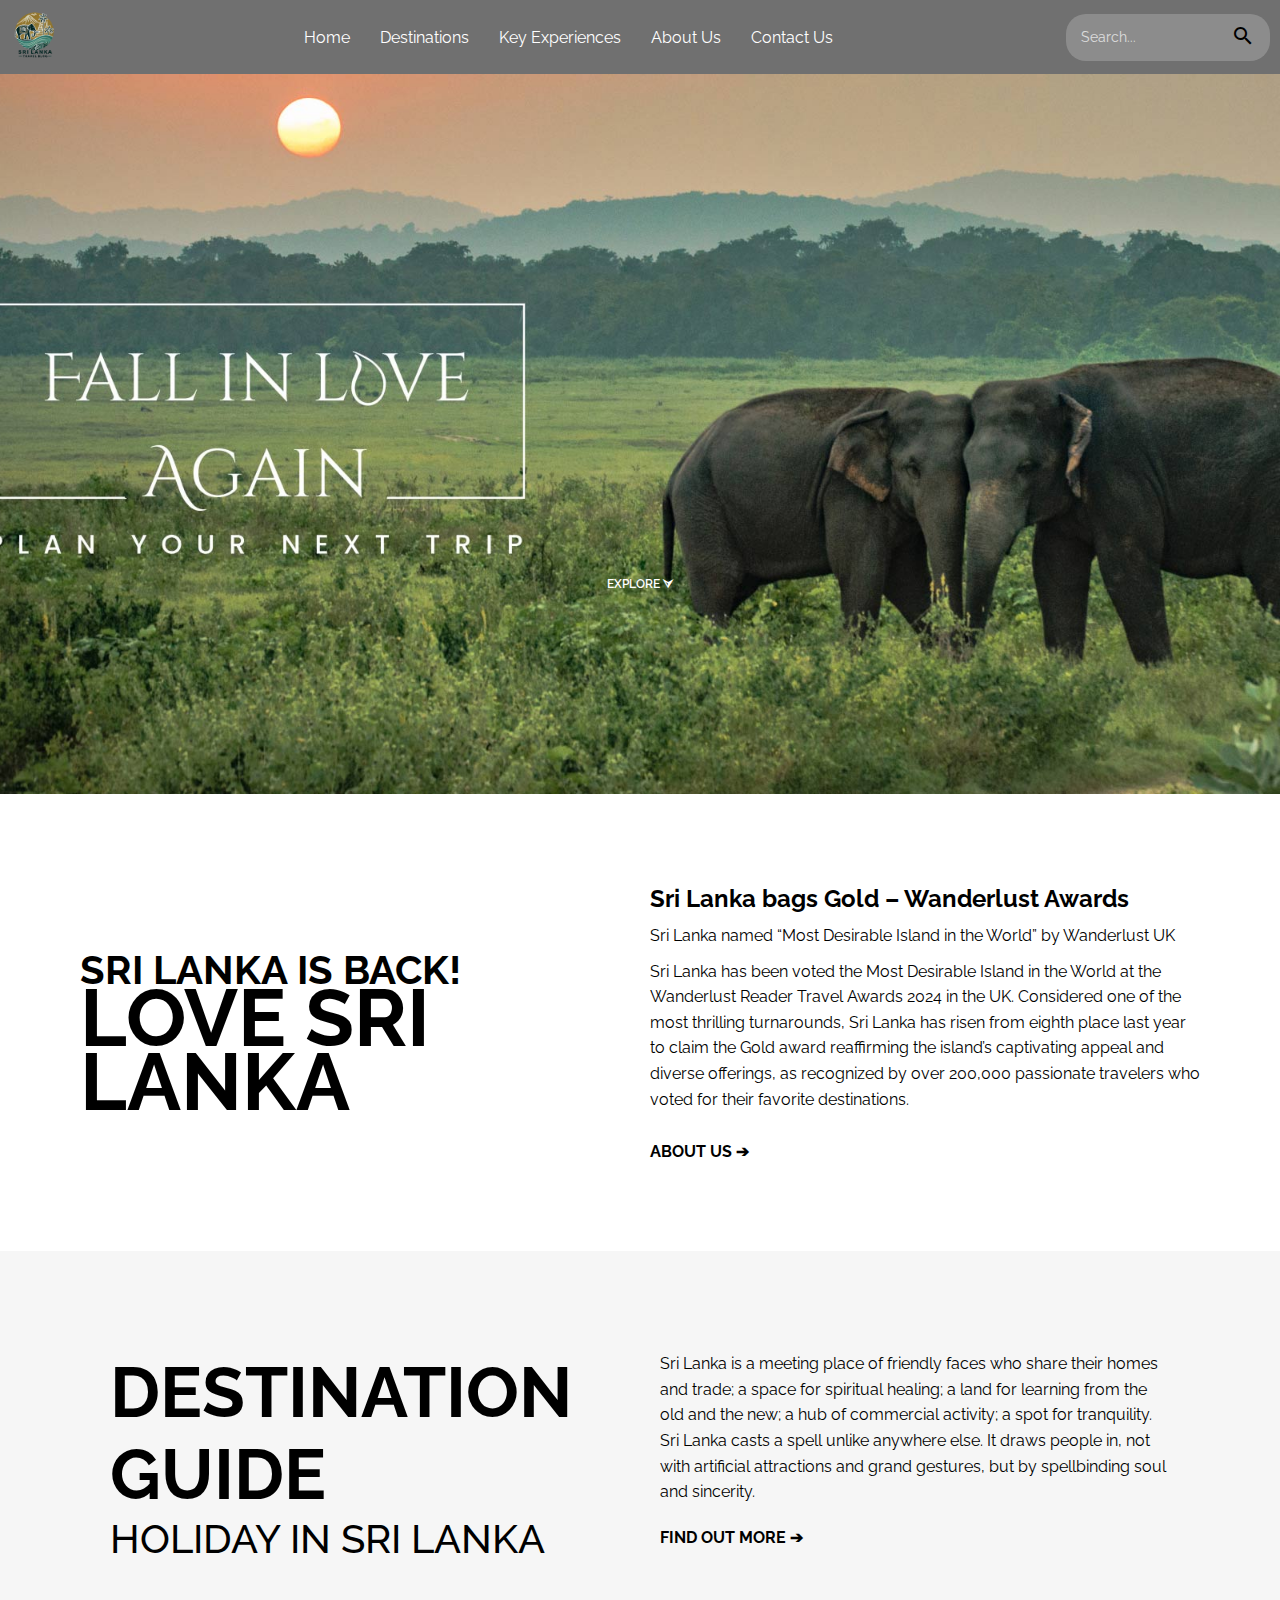
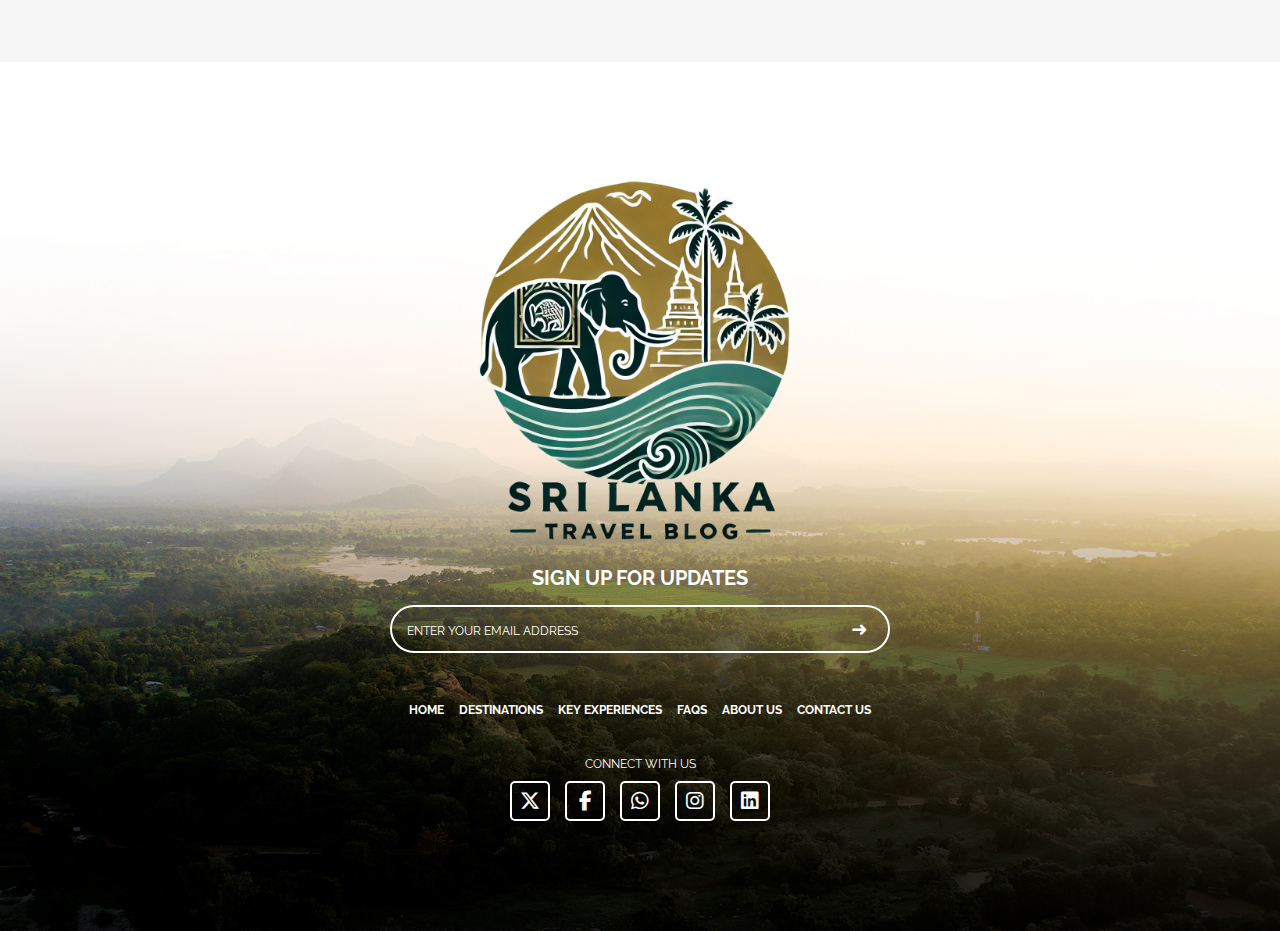
<file: index.html>
<!DOCTYPE html>
<html lang="en">
<head>
    <meta charset="UTF-8">
    <meta name="viewport" content="width=device-width, initial-scale=1.0">
    <title>Love Sri Lanka</title>
    <link rel="stylesheet" href="styles.css">
	<meta property="og:title" content="Travel Blog - Explore Destinations">
    	<meta property="og:description" content="Discover amazing travel destinations, key experiences, and travel tips.">
    	<meta property="og:image" content="https://saznfs.github.io/srilanka/logo/logo_pic.png">
    	<meta property="og:url" content="https://saznfs.github.io/srilanka/">
    	<meta property="og:type" content="website">
	<link rel="apple-touch-icon" sizes="180x180" href="logo/apple-touch-icon.png">
	<link rel="icon" type="image/png" sizes="32x32" href="logo/favicon-32x32.png">
	<link rel="icon" type="image/png" sizes="16x16" href="logo/favicon-16x16.png">
	<link rel="manifest" href="logo/site.webmanifest">
    <link rel="stylesheet" href="https://cdnjs.cloudflare.com/ajax/libs/font-awesome/6.5.1/css/all.min.css">
    <link rel="preconnect" href="https://fonts.googleapis.com">
    <link rel="preconnect" href="https://fonts.gstatic.com">
    <link href="https://fonts.googleapis.com/css2?family=Raleway:wght@400;700&display=swap" rel="stylesheet">
    <link rel="stylesheet" href="https://fonts.googleapis.com/icon?family=Material+Icons">
</head>
<body>
    
		<!-- Navigation Bar with Search -->
		<header>
			<nav class="navbar">	
			
				<a href="index.html" class="logo"><img src="logo/logo_pic.png" alt="Travel Blog Logo"></a>
				
				<!-- Hamburger icon for mobile -->
				<div class="hamburger-menu" id="hamburger-menu">
					<div class="bar"></div>
					<div class="bar"></div>
					<div class="bar"></div>
				</div>
				
				<ul class="nav-links">
					<li><a href="index.html">Home</a></li>             
					<li><a href="destinations.html">Destinations</a></li>
					<li><a href="keyexperiences.html">Key Experiences</a></li>
					<li><a href="about.html">About Us</a></li>
					<li><a href="contact.html">Contact Us</a></li>
				</ul>
				<div class="search-bar">
					<input type="text" placeholder="Search...">
					<button type="submit"><i class="material-icons">search</i></button>
				</div>
			</nav>
		</header>
	
		<section class="banner banner-home";>
			<h1></h1>
			<p>EXPLORE &#11163;</p>
		</section>
	
    <!-- Content Section -->
    <section class="content-section">
        <div class="left-content">
            <h2>SRI LANKA IS BACK!</h2>
            <h1>LOVE SRI<br>LANKA</h1>
        </div>
        
        <div class="right-content">
            <h2>Sri Lanka bags Gold – Wanderlust Awards</h2>
            <p>Sri Lanka named “Most Desirable Island in the World” by Wanderlust UK</p>
            <p>Sri Lanka has been voted the Most Desirable Island in the World at the Wanderlust 
                Reader Travel Awards 2024 in the UK. Considered one of the most thrilling turnarounds, 
                Sri Lanka has risen from eighth place last year to claim the Gold award reaffirming 
                the island’s captivating appeal and diverse offerings, as recognized by over 200,000 
                passionate travelers who voted for their favorite destinations.</p>
            <a href="about.html" class="about-link">ABOUT US ➔</a>
        </div>
    </section>

    <!-- Destination Page Short Note and Link -->
    <section class="destinationShort">
        <div class="left-destinationShort">
            <h1>Destination Guide</h1>
            <h2>Holiday in Sri Lanka</h2>
        </div>
        <div class="right-destinationShort">
            <p>Sri Lanka is a meeting place of friendly faces who share their 
                homes and trade; a space for spiritual healing; a land for 
                learning from the old and the new; a hub of commercial activity; 
                a spot for tranquility. Sri Lanka casts a spell unlike anywhere 
                else. It draws people in, not with artificial attractions and 
                grand gestures, but by spellbinding soul and sincerity.
            </p>
            <a href="destination.html" class="destination-link">FIND OUT MORE ➔</a>
        </div>
    </section>

    <!-- Footer -->
    <footer class="footer">
		<img src="logo/logo_pic.png">
        <div class="footer-signup">
            <h2>SIGN UP FOR UPDATES</h2>
            <form class="signup-form">
                <input type="email" placeholder="ENTER YOUR EMAIL ADDRESS" required>
                <button type="submit">&#10140;</button>
            </form>
        </div>
        
        <nav class="footer-nav">
            <a href="index.html">Home</a>
            <a href="destinations.html">Destinations</a>
            <a href="keyexperiences.html">Key Experiences</a>
            <a href="faq.html">FAQs</a>
            <a href="about.html">About Us</a>
            <a href="contact.html">Contact Us</a>
        </nav>
        
        <div class="footer-social">
            <p>CONNECT WITH US</p>
            <div class="social-media">
                <a href="https://x.com/saz_nfs"><i class="fa-brands fa-x-twitter"></i></a>
                <a href="https://m.me/mohamed.zazni.3"><i class="fa-brands fa-facebook-f"></i></a>
                <a href="https://wa.me/94772998266?text=Hi!%20I%20want%20to%20know%20about%20travel%20places"><i class="fa-brands fa-whatsapp"></i></a>
                <a href="https://ig.me/m/saz_nfs"><i class="fa-brands fa-instagram"></i></a>
                <a href="https://www.linkedin.com/in/mohammed-sazni-9a0261325"><i class="fa-brands fa-linkedin"></i></a>
            </div>
        </div>
    </footer>
<script src="script.js"></script>
</body>
</html>
</file>
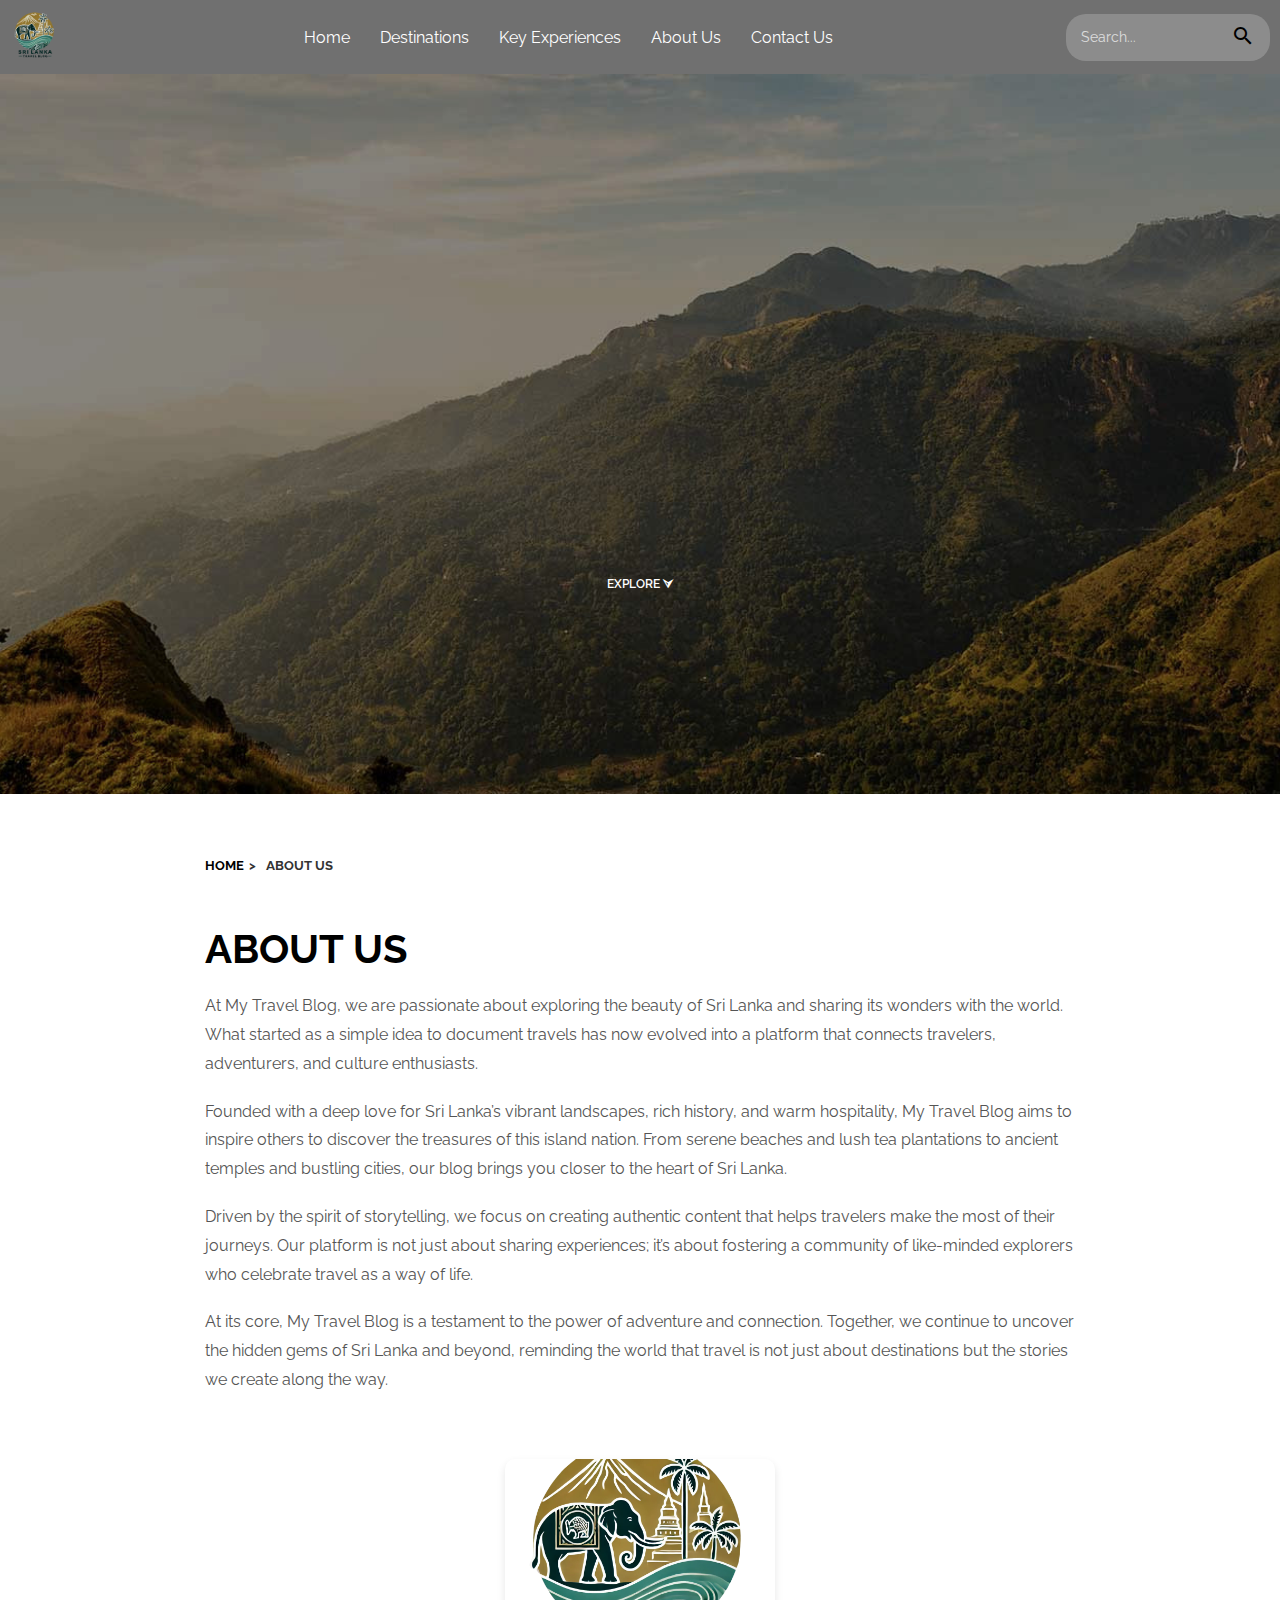
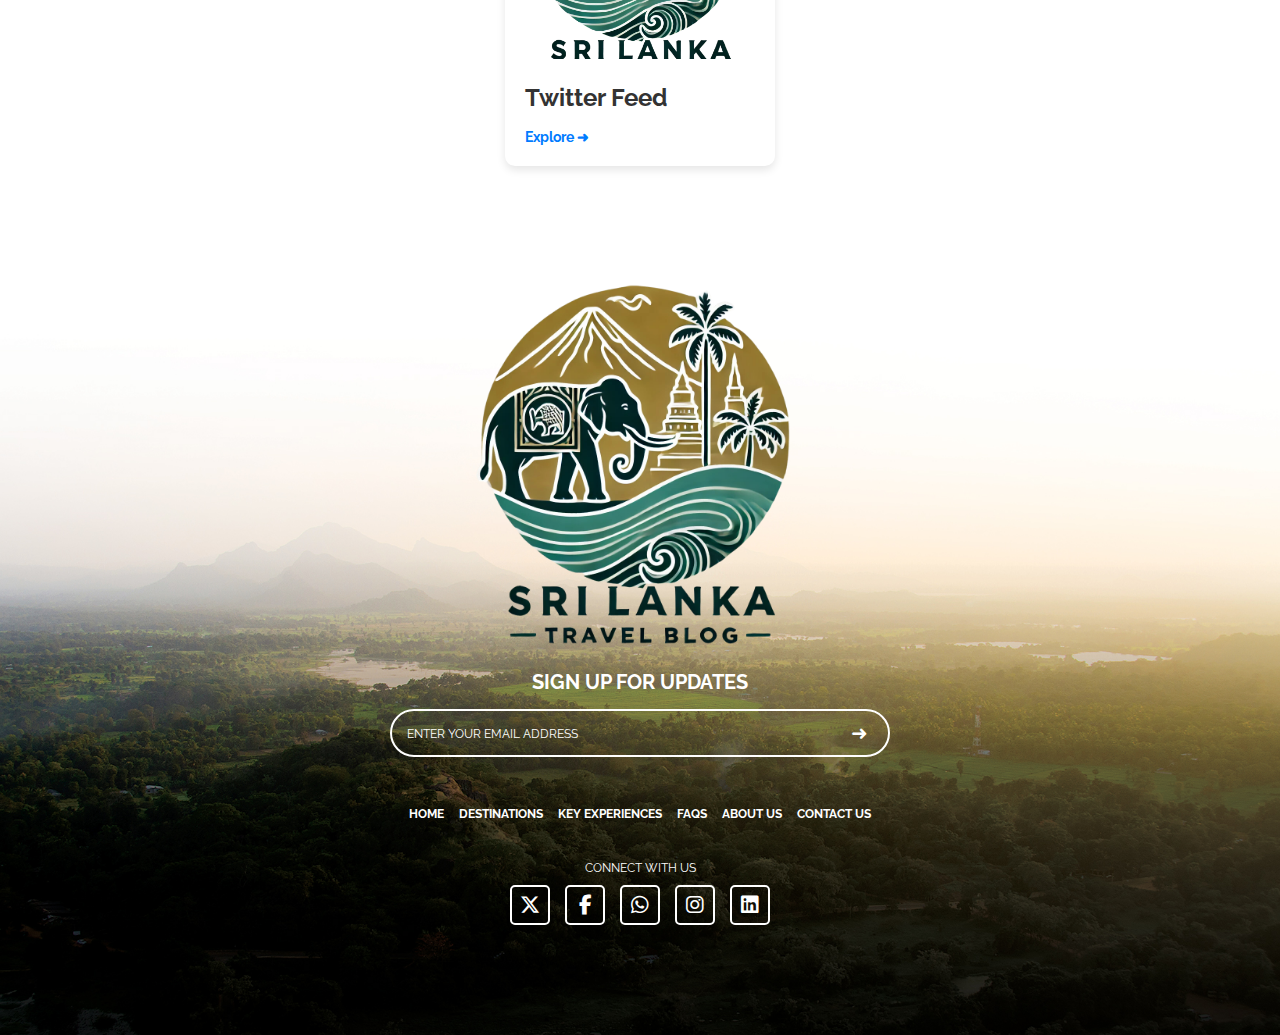
<file: about.html>
<!DOCTYPE html>
<html lang="en">
<head>
    <meta charset="UTF-8">
    <meta name="viewport" content="width=device-width, initial-scale=1.0">
    <title>Love Sri Lanka</title>
    <link rel="stylesheet" href="styles.css">
	<link rel="apple-touch-icon" sizes="180x180" href="logo/apple-touch-icon.png">
	<link rel="icon" type="image/png" sizes="32x32" href="logo/favicon-32x32.png">
	<link rel="icon" type="image/png" sizes="16x16" href="logo/favicon-16x16.png">
	<link rel="manifest" href="logo/site.webmanifest">
    <link rel="stylesheet" href="https://cdnjs.cloudflare.com/ajax/libs/font-awesome/6.5.1/css/all.min.css">
    <link rel="preconnect" href="https://fonts.googleapis.com">
    <link rel="preconnect" href="https://fonts.gstatic.com">
    <link href="https://fonts.googleapis.com/css2?family=Raleway:wght@400;700&display=swap" rel="stylesheet">
    <link rel="stylesheet" href="https://fonts.googleapis.com/icon?family=Material+Icons">
</head>
<body>
    <!-- Navigation Bar with Search -->
    <header>
        <nav class="navbar">
			<!-- Hamburger icon for mobile -->
				<div class="hamburger-menu" id="hamburger-menu">
					<div class="bar"></div>
					<div class="bar"></div>
					<div class="bar"></div>
				</div>
            <a href="index.html" class="logo"><img src="logo/logo_pic.png" alt="Travel Blog Logo"></a>
            <ul class="nav-links">
                <li><a href="index.html">Home</a></li>             
                <li><a href="destinations.html">Destinations</a></li>
                <li><a href="keyexperiences.html">Key Experiences</a></li>
                <li><a href="about.html">About Us</a></li>
                <li><a href="contact.html">Contact Us</a></li>
            </ul>
            <div class="search-bar">
                <input type="text" placeholder="Search...">
                <button type="submit"><i class="material-icons">search</i></button>
            </div>
        </nav>
    </header>

    <section class="banner banner-about">
		<h1></h1>
        <p>EXPLORE &#11163;</p>
    </section>

    <section class="after-banner">
		<ul class="after-banner-nav">
			<li class="item"><a class="after-banner-link" href="index.html" title="Home">Home</a></li> 
			<li class="item">About Us</li>
		</ul>

		<div class="after-banner-text">
			<div class="inner">
				<h1>ABOUT US</h1>
					<div class="wrapper">
						<p>At My Travel Blog, we are passionate about exploring the beauty of Sri Lanka and sharing 
						its wonders with the world. What started as a simple idea to document travels has now evolved 
						into a platform that connects travelers, adventurers, and culture enthusiasts.
						</p><br>
						<p>Founded with a deep love for Sri Lanka’s vibrant landscapes, rich history, and warm hospitality, 
						My Travel Blog aims to inspire others to discover the treasures of this island nation. From serene 
						beaches and lush tea plantations to ancient temples and bustling cities, our blog brings you closer 
						to the heart of Sri Lanka.
						</p><br>
						<p>Driven by the spirit of storytelling, we focus on creating authentic content that helps travelers 
						make the most of their journeys. Our platform is not just about sharing experiences; it’s about fostering 
						a community of like-minded explorers who celebrate travel as a way of life.
						</p><br>
						<p>At its core, My Travel Blog is a testament to the power of adventure and connection. Together, 
						we continue to uncover the hidden gems of Sri Lanka and beyond, reminding the world that travel is 
						not just about destinations but the stories we create along the way.
						</p>
					</div>
			</div>
		</div>
    </section>
	
	<!--Card Section-->
	<div class="card-container">
		<!-- Beach Holidays -->
		<div class="card">
			<img src="logo/android-chrome-512x512.png" alt="Logo">
			<div class="card-content">
				<h3>Twitter Feed</h3>
				<p></p>
				<a href="twitter.html" class="explore-link">Explore &#10140;</a>
			</div>
		</div>
		
	</div>

    <!-- Footer -->
    <footer class="footer">
		<img src="logo/logo_pic.png">
        <div class="footer-signup">
            <h2>SIGN UP FOR UPDATES</h2>
            <form class="signup-form">
                <input type="email" placeholder="ENTER YOUR EMAIL ADDRESS" required>
                <button type="submit">&#10140;</button>
            </form>
        </div>
        
        <nav class="footer-nav">
            <a href="index.html">Home</a>
            <a href="destinations.html">Destinations</a>
            <a href="keyexperiences.html">Key Experiences</a>
            <a href="faq.html">FAQs</a>
            <a href="about.html">About Us</a>
            <a href="contact.html">Contact Us</a>
        </nav>
        
        <div class="footer-social">
            <p>CONNECT WITH US</p>
            <div class="social-media">
                <a href="https://x.com/saz_nfs"><i class="fa-brands fa-x-twitter"></i></a>
                <a href="https://m.me/mohamed.zazni.3"><i class="fa-brands fa-facebook-f"></i></a>
                <a href="https://wa.me/94772998266?text=Hi!%20I%20want%20to%20know%20about%20travel%20places"><i class="fa-brands fa-whatsapp"></i></a>
                <a href="https://ig.me/m/saz_nfs"><i class="fa-brands fa-instagram"></i></a>
                <a href="https://www.linkedin.com/in/mohammed-sazni-9a0261325"><i class="fa-brands fa-linkedin"></i></a>
            </div>
        </div>
    </footer>

<script src="script.js"></script>
</body>
</html>
</file>
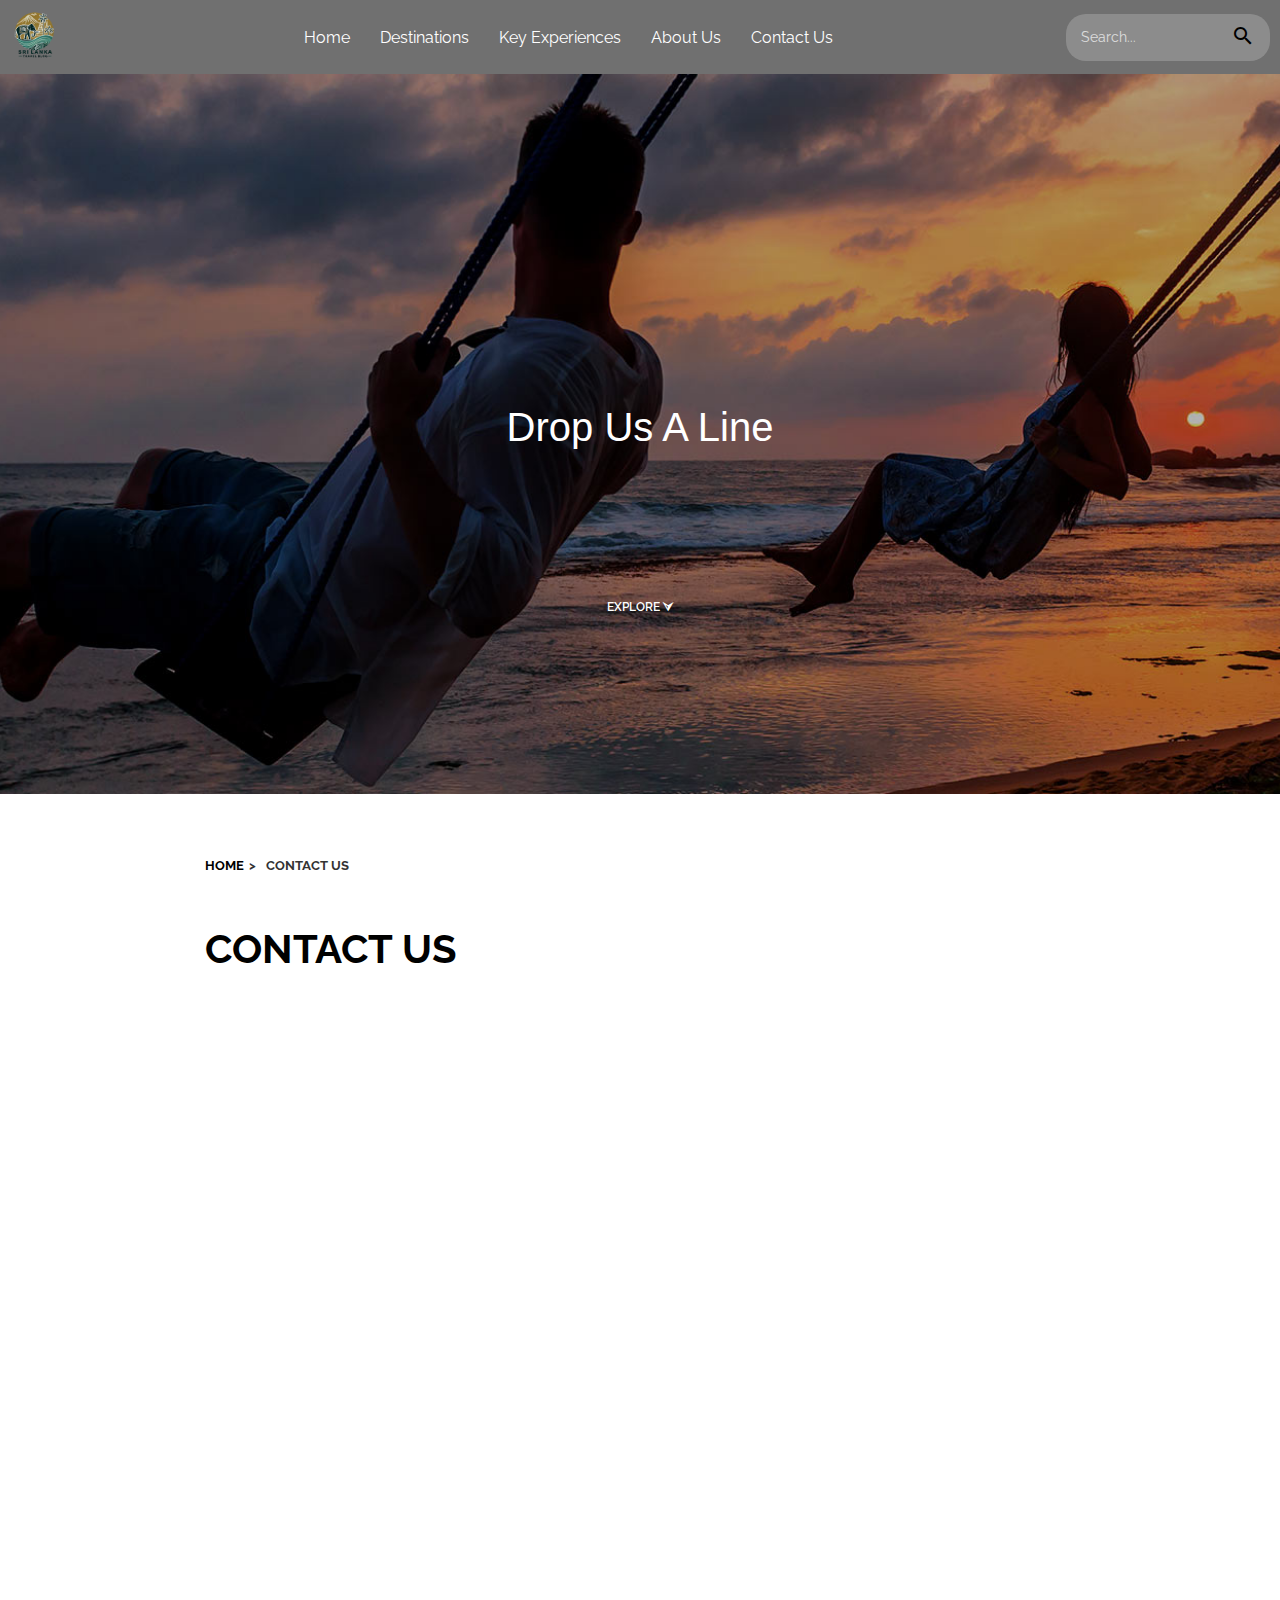
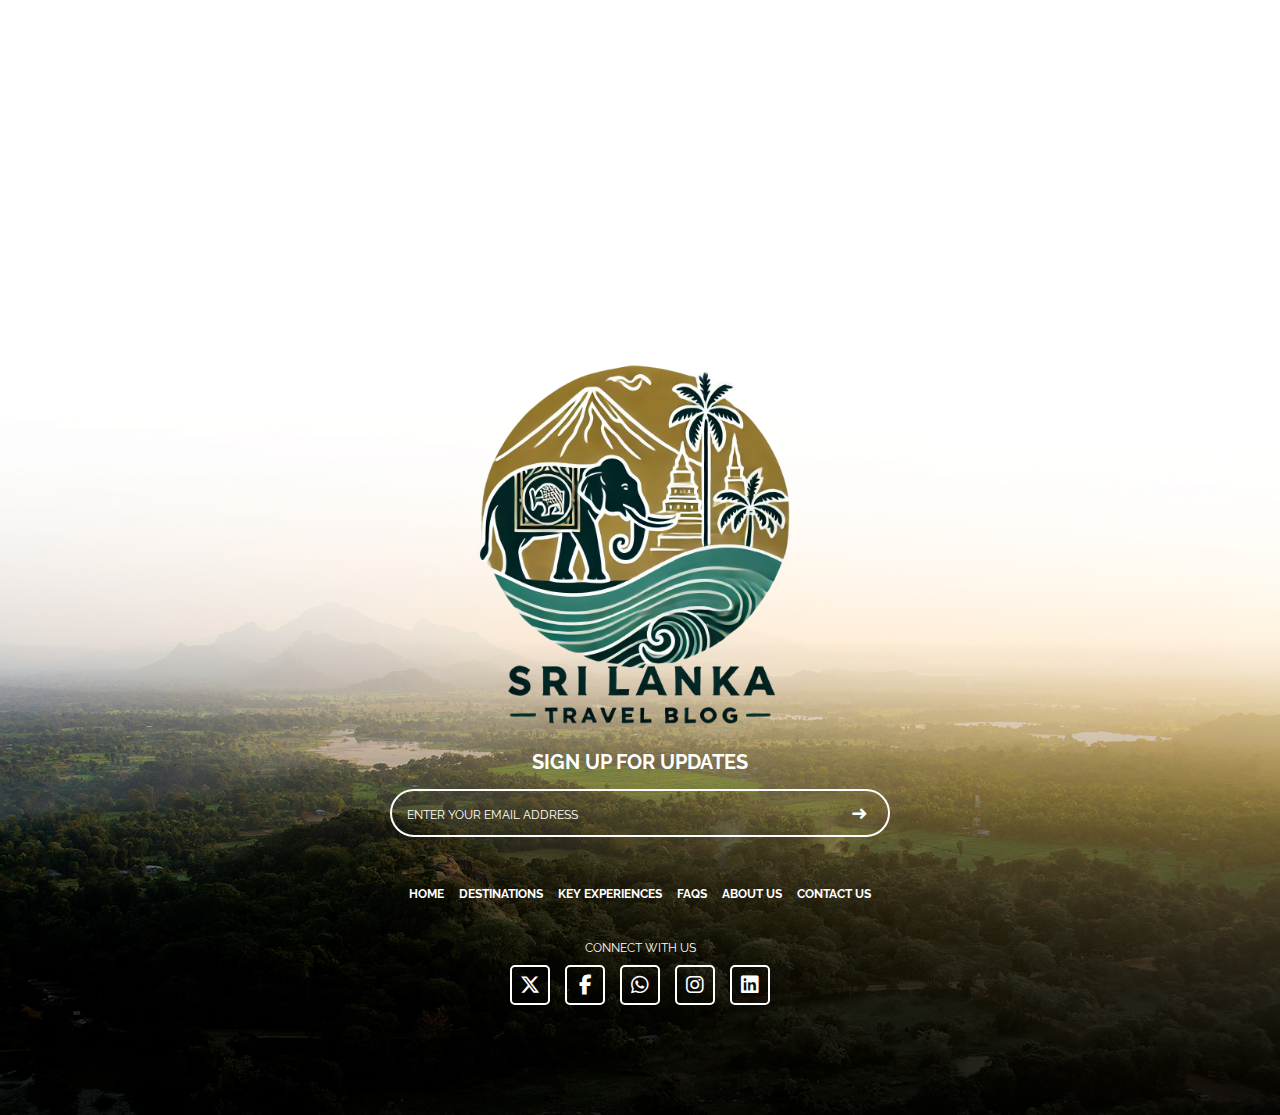
<file: contact.html>
<!DOCTYPE html>
<html lang="en">
<head>
    <meta charset="UTF-8">
    <meta name="viewport" content="width=device-width, initial-scale=1.0">
    <title>Love Sri Lanka</title>
    <link rel="stylesheet" href="styles.css">
	<link rel="apple-touch-icon" sizes="180x180" href="logo/apple-touch-icon.png">
	<link rel="icon" type="image/png" sizes="32x32" href="logo/favicon-32x32.png">
	<link rel="icon" type="image/png" sizes="16x16" href="logo/favicon-16x16.png">
	<link rel="manifest" href="logo/site.webmanifest">
    <link rel="stylesheet" href="https://cdnjs.cloudflare.com/ajax/libs/font-awesome/6.5.1/css/all.min.css">
    <link rel="preconnect" href="https://fonts.googleapis.com">
    <link rel="preconnect" href="https://fonts.gstatic.com">
    <link href="https://fonts.googleapis.com/css2?family=Raleway:wght@400;700&display=swap" rel="stylesheet">
    <link rel="stylesheet" href="https://fonts.googleapis.com/icon?family=Material+Icons">
</head>
<body>
    <!-- Navigation Bar with Search -->
    <header>
        <nav class="navbar">
			<!-- Hamburger icon for mobile -->
				<div class="hamburger-menu" id="hamburger-menu">
					<div class="bar"></div>
					<div class="bar"></div>
					<div class="bar"></div>
				</div>
            <a href="index.html" class="logo"><img src="logo/logo_pic.png" alt="Travel Blog Logo"></a>
            <ul class="nav-links">
                <li><a href="index.html">Home</a></li>             
                <li><a href="destinations.html">Destinations</a></li>
                <li><a href="keyexperiences.html">Key Experiences</a></li>
                <li><a href="about.html">About Us</a></li>
                <li><a href="contact.html">Contact Us</a></li>
            </ul>
            <div class="search-bar">
                <input type="text" placeholder="Search...">
                <button type="submit"><i class="material-icons">search</i></button>
            </div>
        </nav>
    </header>

    <section class="banner banner-contact">
		<h1>Drop Us A Line</h1>
        <p>EXPLORE &#11163;</p>
    </section>

    <section class="after-banner">
		<ul class="after-banner-nav">
			<li class="item"><a class="after-banner-link" href="index.html" title="Home">Home</a></li> 
			<li class="item">Contact Us</li>
		</ul>

		<div class="after-banner-text">
			<div class="inner">
				<h1>CONTACT US</h1>
			</div>
		</div>
		<iframe src="https://docs.google.com/forms/d/e/1FAIpQLSdley1s7tL-qxQtBXRkqbRa5hb808G7x5mWTdCl3K6F__4UyQ/viewform?embedded=true">
		Loading…
		</iframe>
    </section>
	
    <!-- Footer -->
    <footer class="footer">
		<img src="logo/logo_pic.png">
        <div class="footer-signup">
            <h2>SIGN UP FOR UPDATES</h2>
            <form class="signup-form">
                <input type="email" placeholder="ENTER YOUR EMAIL ADDRESS" required>
                <button type="submit">&#10140;</button>
            </form>
        </div>
        
        <nav class="footer-nav">
            <a href="index.html">Home</a>
            <a href="destinations.html">Destinations</a>
            <a href="keyexperiences.html">Key Experiences</a>
            <a href="faq.html">FAQs</a>
            <a href="about.html">About Us</a>
            <a href="contact.html">Contact Us</a>
        </nav>
        
        <div class="footer-social">
            <p>CONNECT WITH US</p>
            <div class="social-media">
                <a href="https://x.com/saz_nfs"><i class="fa-brands fa-x-twitter"></i></a>
                <a href="https://m.me/mohamed.zazni.3"><i class="fa-brands fa-facebook-f"></i></a>
                <a href="https://wa.me/94772998266?text=Hi!%20I%20want%20to%20know%20about%20travel%20places"><i class="fa-brands fa-whatsapp"></i></a>
                <a href="https://ig.me/m/saz_nfs"><i class="fa-brands fa-instagram"></i></a>
                <a href="https://www.linkedin.com/in/mohammed-sazni-9a0261325"><i class="fa-brands fa-linkedin"></i></a>
            </div>
        </div>
    </footer>
	
<script src="script.js"></script>
</body>
</html>
</file>
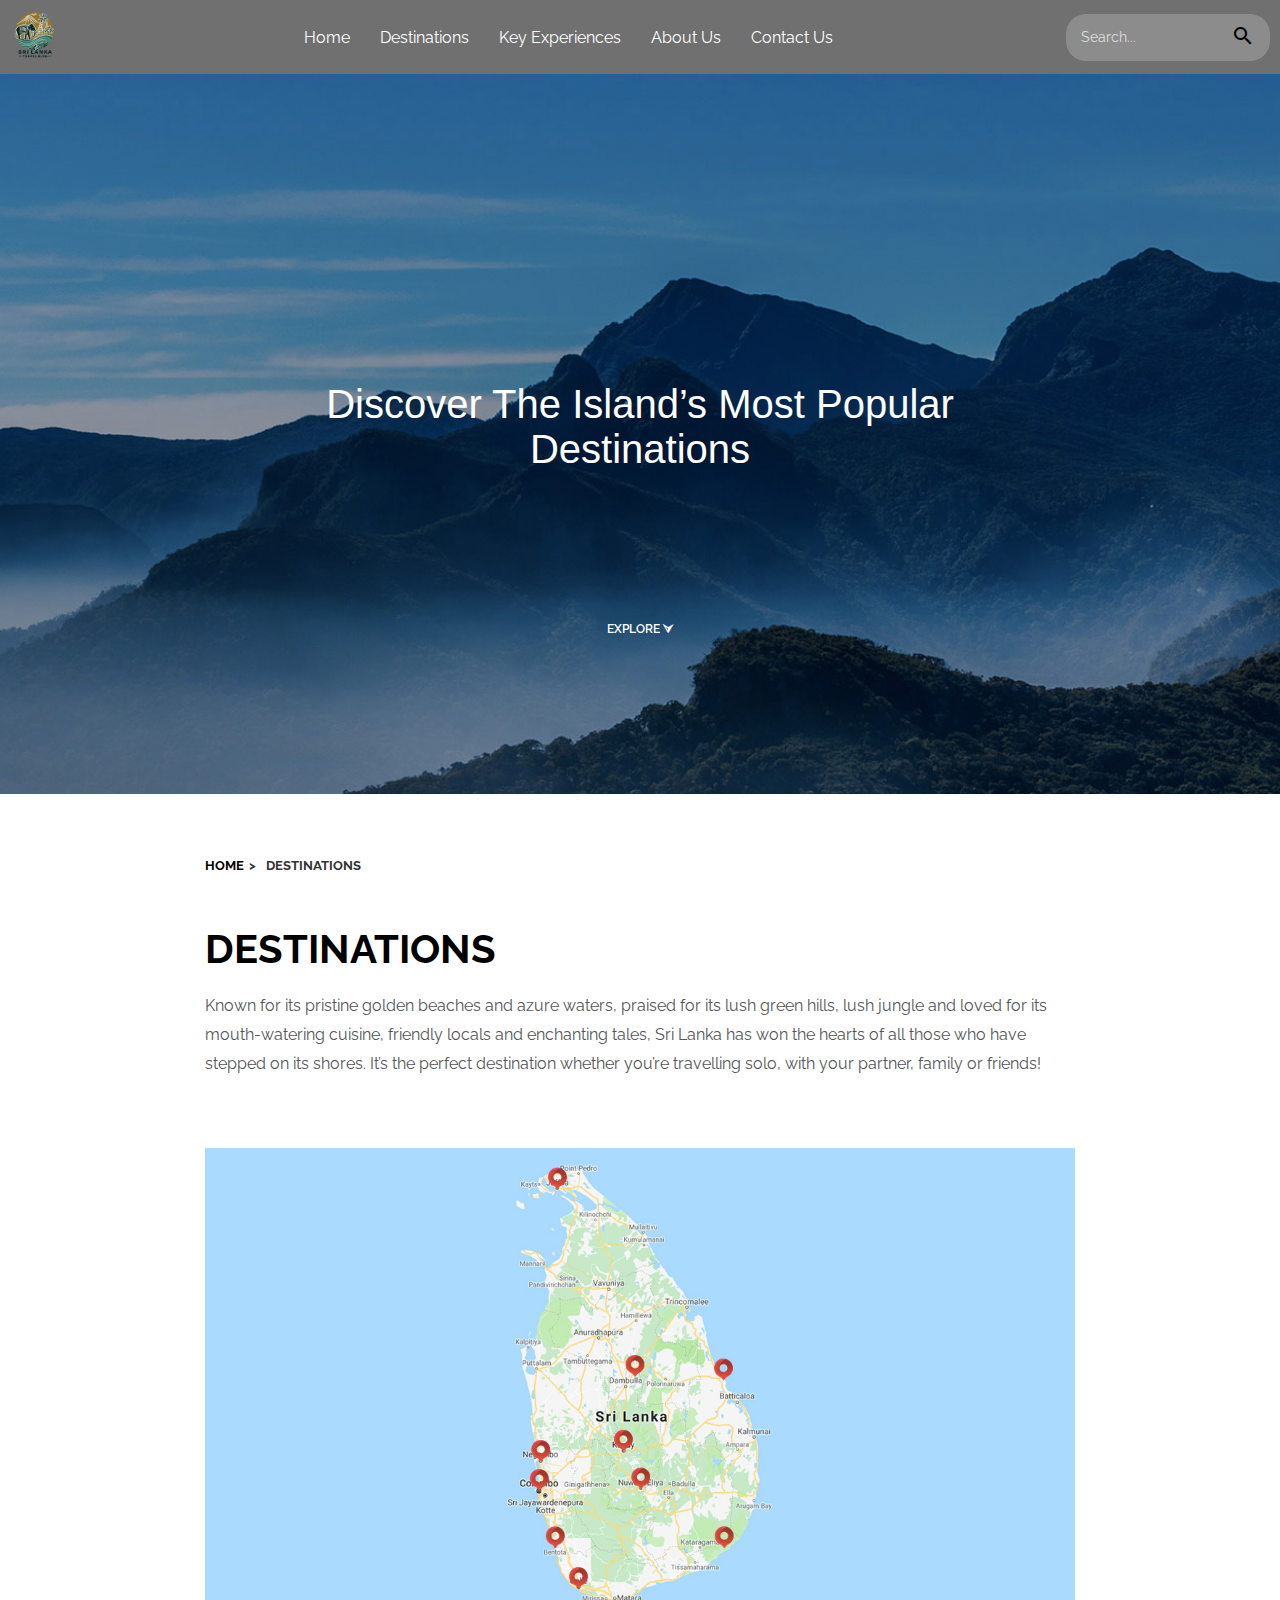
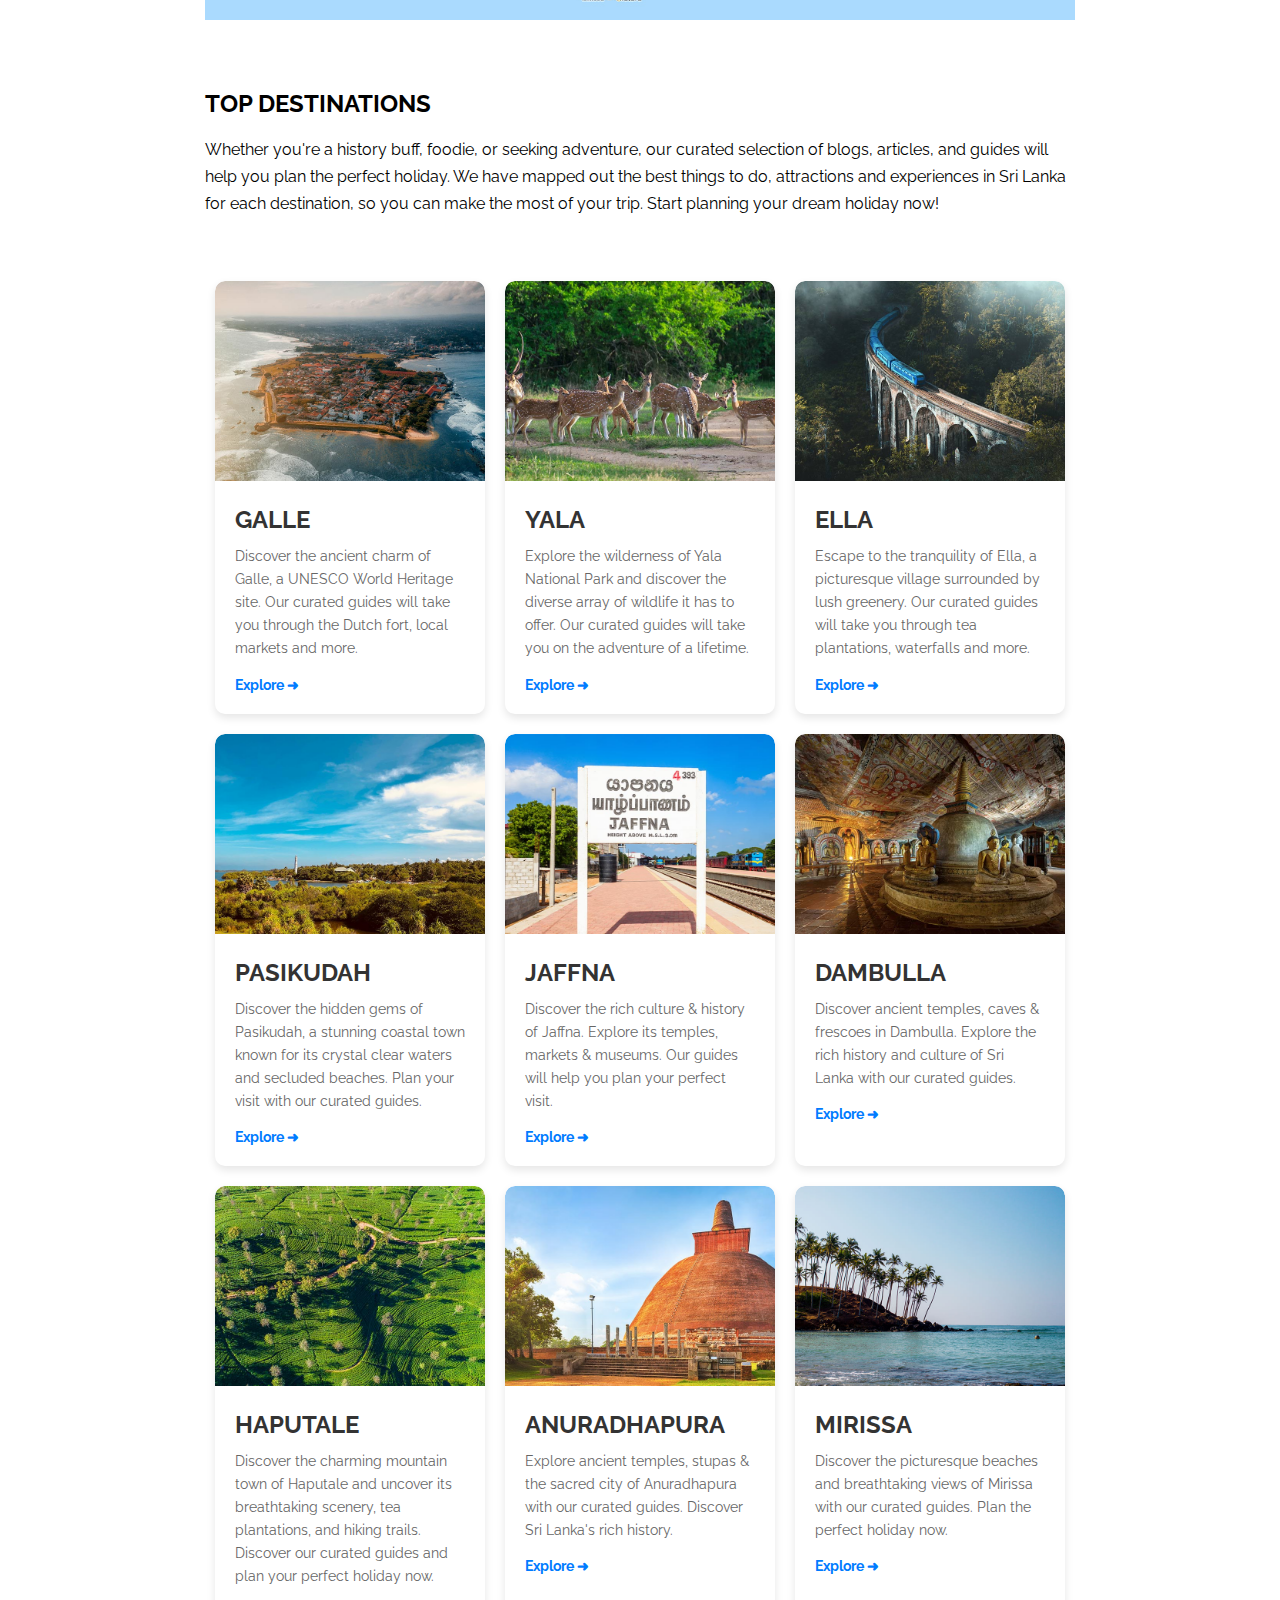
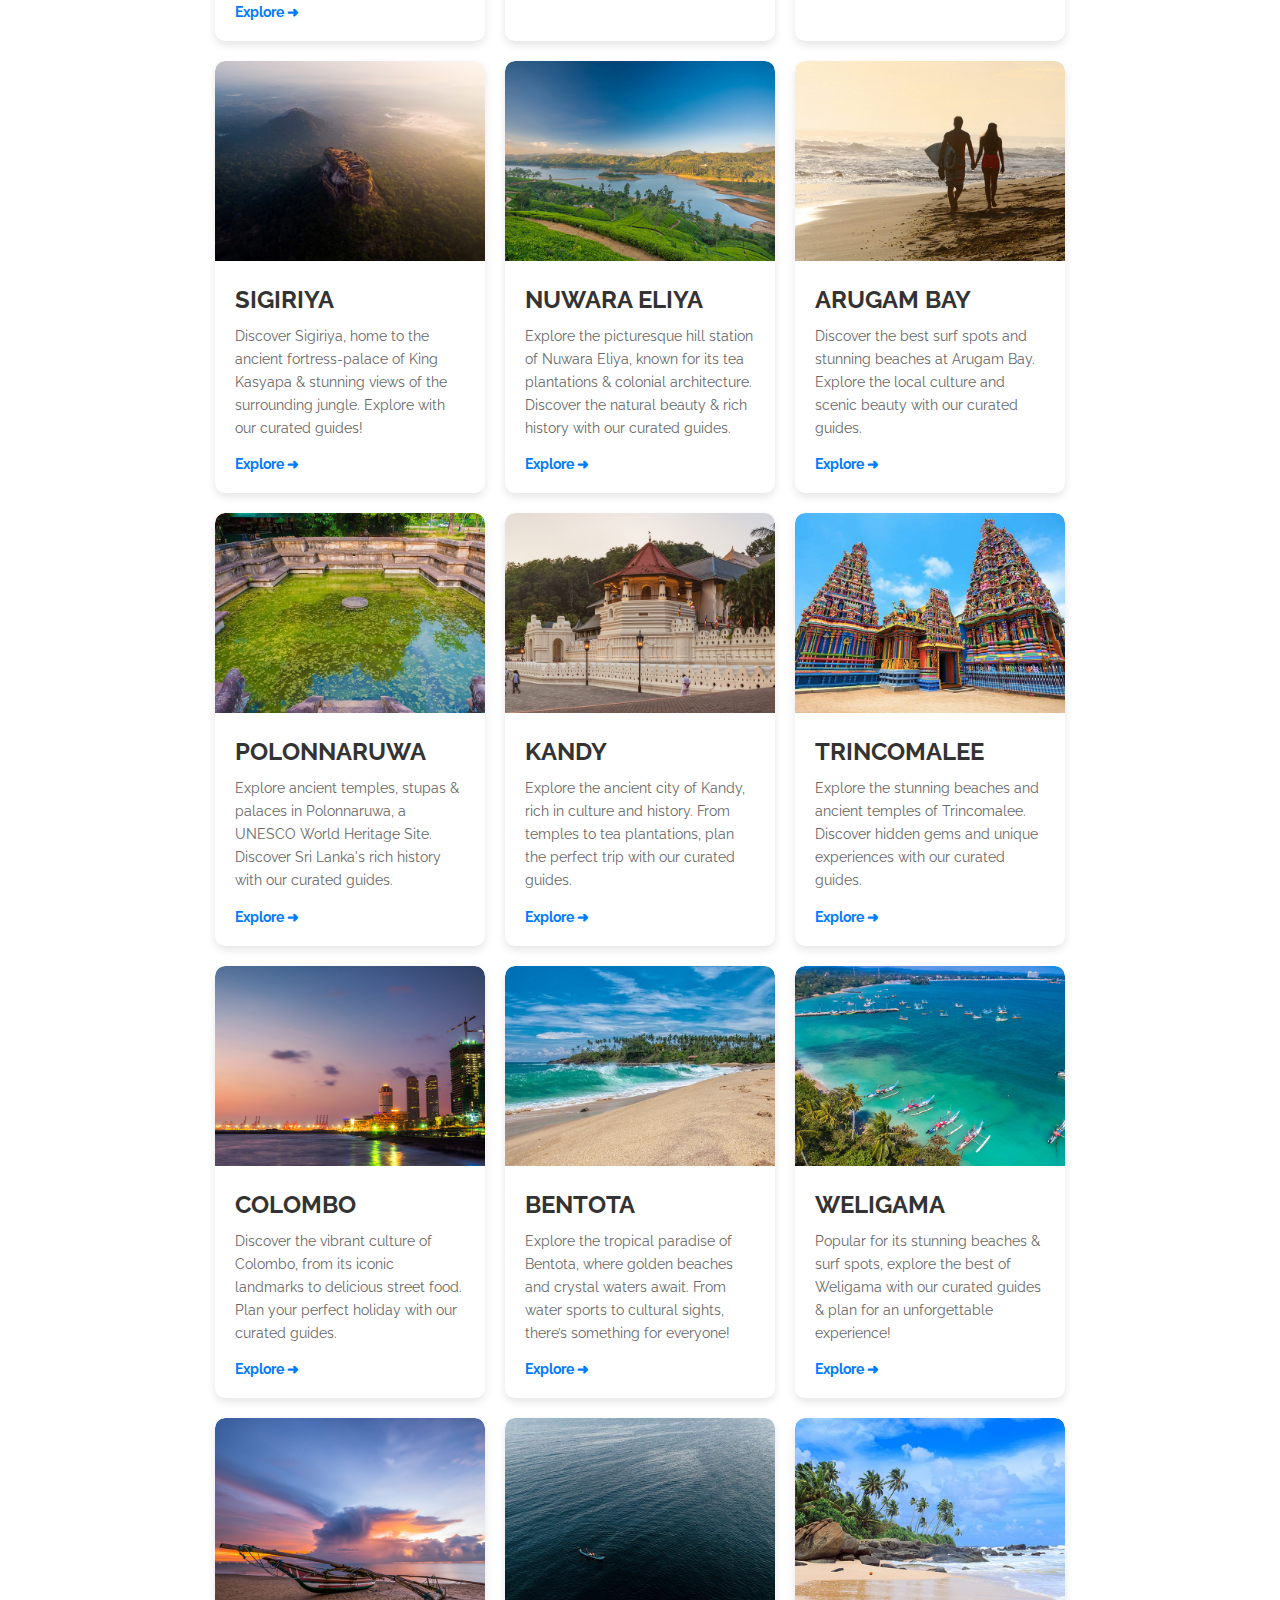
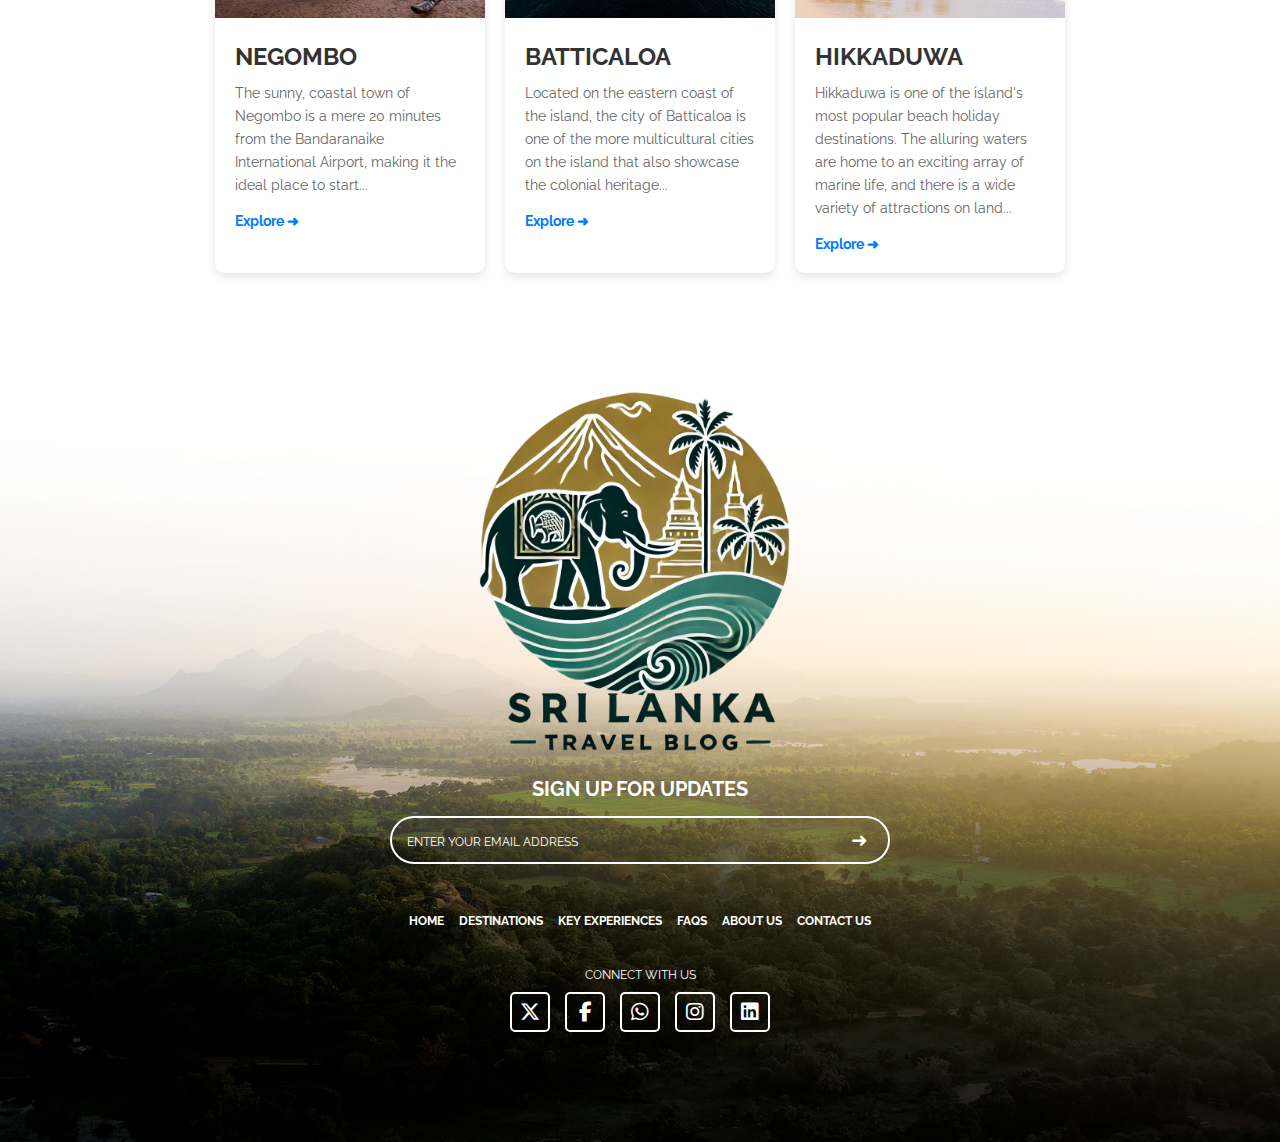
<file: destinations.html>
<!DOCTYPE html>
<html lang="en">
<head>
    <meta charset="UTF-8">
    <meta name="viewport" content="width=device-width, initial-scale=1.0">
    <title>Love Sri Lanka</title>
    <link rel="stylesheet" href="styles.css">
	<link rel="apple-touch-icon" sizes="180x180" href="logo/apple-touch-icon.png">
	<link rel="icon" type="image/png" sizes="32x32" href="logo/favicon-32x32.png">
	<link rel="icon" type="image/png" sizes="16x16" href="logo/favicon-16x16.png">
	<link rel="manifest" href="logo/site.webmanifest">
    <link rel="stylesheet" href="https://cdnjs.cloudflare.com/ajax/libs/font-awesome/6.5.1/css/all.min.css">
    <link rel="preconnect" href="https://fonts.googleapis.com">
    <link rel="preconnect" href="https://fonts.gstatic.com">
    <link href="https://fonts.googleapis.com/css2?family=Raleway:wght@400;700&display=swap" rel="stylesheet">
    <link rel="stylesheet" href="https://fonts.googleapis.com/icon?family=Material+Icons">
</head>
<body>
    <!-- Navigation Bar with Search -->
    <header>
        <nav class="navbar">
			<!-- Hamburger icon for mobile -->
				<div class="hamburger-menu" id="hamburger-menu">
					<div class="bar"></div>
					<div class="bar"></div>
					<div class="bar"></div>
				</div>
				
            <a href="index.html" class="logo"><img src="logo/logo_pic.png" alt="Travel Blog Logo"></a>
            <ul class="nav-links">
                <li><a href="index.html">Home</a></li>             
                <li><a href="destinations.html">Destinations</a></li>
                <li><a href="keyexperiences.html">Key Experiences</a></li>
                <li><a href="about.html">About Us</a></li>
                <li><a href="contact.html">Contact Us</a></li>
            </ul>
            <div class="search-bar">
                <input type="text" placeholder="Search...">
                <button type="submit"><i class="material-icons">search</i></button>
            </div>
        </nav>
    </header>

    <section class="banner banner-destinations">
		<h1>Discover The Island’s Most Popular <br>Destinations</h1>
        <p>EXPLORE &#11163;</p>
    </section>

    <section class="after-banner">
		<ul class="after-banner-nav">
			<li class="item"><a class="after-banner-link" href="index.html" title="Home">Home</a></li> 
			<li class="item">Destinations</li>
		</ul>

		<div class="after-banner-text">
			<div class="inner">
				<h1>Destinations</h1>
					<div class="wrapper">
						<p>Known for its pristine golden beaches 
						and azure waters, praised for its lush green hills, 
						lush jungle and loved for its mouth-watering cuisine, 
						friendly locals and enchanting tales, Sri Lanka has 
						won the hearts of all those who have stepped on its 
						shores. It’s the perfect destination whether you’re 
						travelling solo, with your partner, family or friends!
						</p>
					</div>
			</div>
			<img src="images/srilanka-map.jpg" alt="srilanka map">
			<div class="after-destinations-text">
				<h2>TOP DESTINATIONS</h2>
					<div class="destinations-notes">
						<p>Whether you're a history buff, foodie, or seeking adventure, 
						our curated selection of blogs, articles, and guides will help 
						you plan the perfect holiday. We have mapped out the best things 
						to do, attractions and experiences in Sri Lanka for each destination, 
						so you can make the most of your trip. Start planning your dream holiday now!
						</p>
					</div>
			</div>
		</div>
    </section>
	
	<!--Card Section-->
	<div class="card-container">
	
		<!-- Galle Card -->
		<div class="card">
			<img src="images/galle-card.jpg" alt="Galle">
			<div class="card-content">
				<h3>GALLE</h3>
				<p>Discover the ancient charm of Galle, a UNESCO World Heritage site. 
				Our curated guides will take you through the Dutch fort, local markets and more.</p>
				<a href="galle.html" class="explore-link">Explore &#10140;</a>
			</div>
		</div>

		<!-- Yala Card -->
		<div class="card">
			<img src="images/yala-card.jpg" alt="Yala">
			<div class="card-content">
				<h3>YALA</h3>
				<p>Explore the wilderness of Yala National Park and discover 
				the diverse array of wildlife it has to offer. Our curated 
				guides will take you on the adventure of a lifetime.</p>
				<a href="yala.html" class="explore-link">Explore &#10140;</a>
			</div>
		</div>

		<!-- Ella Card -->
		<div class="card">
			<img src="images/ella-card.jpg" alt="Ella">
			<div class="card-content">
				<h3>ELLA</h3>
				<p>Escape to the tranquility of Ella, a picturesque village 
				surrounded by lush greenery. Our curated guides will take 
				you through tea plantations, waterfalls and more.</p>
				<a href="ella.html" class="explore-link">Explore &#10140;</a>
			</div>
		</div>
		
		<!-- PASIKUDAH Card -->
		<div class="card">
			<img src="images/pasikuda-card.jpg" alt="PASIKUDAH">
			<div class="card-content">
				<h3>PASIKUDAH</h3>
				<p>Discover the hidden gems of Pasikudah, a stunning coastal town 
				known for its crystal clear waters and secluded beaches. Plan your 
				visit with our curated guides.</p>
				<a href="pasikudah.html" class="explore-link">Explore &#10140;</a>
			</div>
		</div>

		<!-- JAFFNA Card -->
		<div class="card">
			<img src="images/jafna-card.jpg" alt="jafna">
			<div class="card-content">
				<h3>JAFFNA</h3>
				<p>Discover the rich culture & history of Jaffna. Explore its temples, 
				markets & museums. Our guides will help you plan your perfect visit.</p>
				<a href="jafna.html" class="explore-link">Explore &#10140;</a>
			</div>
		</div>

		<!-- DAMBULLA Card -->
		<div class="card">
			<img src="images/dambulla-card.jpg" alt="Ella">
			<div class="card-content">
				<h3>DAMBULLA</h3>
				<p>Discover ancient temples, caves & frescoes in Dambulla. Explore the 
				rich history and culture of Sri Lanka with our curated guides.</p>
				<a href="dambulla.html" class="explore-link">Explore &#10140;</a>
			</div>
		</div>
		
		<!-- HAPUTALE Card -->
		<div class="card">
			<img src="images/haputale-card.jpg" alt="haputale">
			<div class="card-content">
				<h3>HAPUTALE</h3>
				<p>Discover the charming mountain town of Haputale and uncover its 
				breathtaking scenery, tea plantations, and hiking trails. Discover 
				our curated guides and plan your perfect holiday now.</p>
				<a href="haputale.html" class="explore-link">Explore &#10140;</a>
			</div>
		</div>

		<!-- ANURADHAPURA Card -->
		<div class="card">
			<img src="images/anuradhapura-card.jpg" alt="anuradhapura">
			<div class="card-content">
				<h3>ANURADHAPURA</h3>
				<p>Explore ancient temples, stupas & the sacred city of Anuradhapura 
				with our curated guides. Discover Sri Lanka's rich history.</p>
				<a href="anuradhapura.html" class="explore-link">Explore &#10140;</a>
			</div>
		</div>

		<!-- MIRISSA Card -->
		<div class="card">
			<img src="images/mirissa-card.jpg" alt="mirissa">
			<div class="card-content">
				<h3>MIRISSA</h3>
				<p>Discover the picturesque beaches and breathtaking views of Mirissa 
				with our curated guides. Plan the perfect holiday now.</p>
				<a href="mirissa.html" class="explore-link">Explore &#10140;</a>
			</div>
		</div>
		
		<!-- SIGIRIYA Card -->
		<div class="card">
			<img src="images/sigiriya-card.jpg" alt="sigiriya">
			<div class="card-content">
				<h3>SIGIRIYA</h3>
				<p>Discover Sigiriya, home to the ancient fortress-palace of King 
				Kasyapa & stunning views of the surrounding jungle. Explore with our curated guides!</p>
				<a href="sigiriya.html" class="explore-link">Explore &#10140;</a>
			</div>
		</div>

		<!-- NUWARA ELIYA Card -->
		<div class="card">
			<img src="images/nuwaraeliya-card.jpg" alt="nuwaraeliya">
			<div class="card-content">
				<h3>NUWARA ELIYA</h3>
				<p>Explore the picturesque hill station of Nuwara Eliya, known for 
				its tea plantations & colonial architecture. Discover the natural beauty & 
				rich history with our curated guides.</p>
				<a href="nuwaraeliya.html" class="explore-link">Explore &#10140;</a>
			</div>
		</div>

		<!-- ARUGAM BAY Card -->
		<div class="card">
			<img src="images/arugambay-card.jpg" alt="arugambay">
			<div class="card-content">
				<h3>ARUGAM BAY</h3>
				<p>Discover the best surf spots and stunning beaches at Arugam Bay. 
				Explore the local culture and scenic beauty with our curated guides.</p>
				<a href="arugambay.html" class="explore-link">Explore &#10140;</a>
			</div>
		</div>
		
		<!-- POLONNARUWA Card -->
		<div class="card">
			<img src="images/polonnaruwa-card.jpg" alt="polonnaruwa">
			<div class="card-content">
				<h3>POLONNARUWA</h3>
				<p>Explore ancient temples, stupas & palaces in Polonnaruwa, a UNESCO 
				World Heritage Site. Discover Sri Lanka's rich history with our curated guides.</p>
				<a href="polonnaruwa.html" class="explore-link">Explore &#10140;</a>
			</div>
		</div>

		<!-- KANDY Card -->
		<div class="card">
			<img src="images/kandy-card.jpg" alt="kandy">
			<div class="card-content">
				<h3>KANDY</h3>
				<p>Explore the ancient city of Kandy, rich in culture and history. 
				From temples to tea plantations, plan the perfect trip with our curated guides.</p>
				<a href="kandy.html" class="explore-link">Explore &#10140;</a>
			</div>
		</div>

		<!-- TRINCOMALEE Card -->
		<div class="card">
			<img src="images/trincomalee-card.jpg" alt="trincomalee">
			<div class="card-content">
				<h3>TRINCOMALEE</h3>
				<p>Explore the stunning beaches and ancient temples of Trincomalee. 
				Discover hidden gems and unique experiences with our curated guides.</p>
				<a href="trincomalee.html" class="explore-link">Explore &#10140;</a>
			</div>
		</div>
		
		<!-- COLOMBO Card -->
		<div class="card">
			<img src="images/colombo-card.jpg" alt="colombo">
			<div class="card-content">
				<h3>COLOMBO</h3>
				<p>Discover the vibrant culture of Colombo, from its iconic landmarks 
				to delicious street food. Plan your perfect holiday with our curated guides.</p>
				<a href="colombo.html" class="explore-link">Explore &#10140;</a>
			</div>
		</div>

		<!-- BENTOTA Card -->
		<div class="card">
			<img src="images/bentota-card.jpg" alt="bentota">
			<div class="card-content">
				<h3>BENTOTA</h3>
				<p>Explore the tropical paradise of Bentota, where golden beaches and 
				crystal waters await. From water sports to cultural sights, there’s something for everyone!</p>
				<a href="bentota.html" class="explore-link">Explore &#10140;</a>
			</div>
		</div>

		<!-- WELIGAMA Card -->
		<div class="card">
			<img src="images/weligama-card.jpg" alt="weligama">
			<div class="card-content">
				<h3>WELIGAMA</h3>
				<p>Popular for its stunning beaches & surf spots, explore the best 
				of Weligama with our curated guides & plan for an unforgettable experience!</p>
				<a href="weligama.html" class="explore-link">Explore &#10140;</a>
			</div>
		</div>
		
		<!-- NEGOMBO Card -->
		<div class="card">
			<img src="images/negombo-card.jpg" alt="negombo">
			<div class="card-content">
				<h3>NEGOMBO</h3>
				<p>The sunny, coastal town of Negombo is a mere 20 minutes from the 
				Bandaranaike International Airport, making it the ideal place to start...</p>
				<a href="negombo.html" class="explore-link">Explore &#10140;</a>
			</div>
		</div>

		<!-- BATTICALOA Card -->
		<div class="card">
			<img src="images/batticaloa-card.jpg" alt="batticaloa">
			<div class="card-content">
				<h3>BATTICALOA</h3>
				<p>Located on the eastern coast of the island, the city of Batticaloa 
				is one of the more multicultural cities on the island that also showcase the colonial heritage...</p>
				<a href="batticaloa.html" class="explore-link">Explore &#10140;</a>
			</div>
		</div>

		<!-- HIKKADUWA Card -->
		<div class="card">
			<img src="images/hikkaduwa-card.jpg" alt="hikkaduwa">
			<div class="card-content">
				<h3>HIKKADUWA</h3>
				<p>Hikkaduwa is one of the island's most popular beach holiday destinations. 
				The alluring waters are home to an exciting array of marine life, and there 
				is a wide variety of attractions on land...</p>
				<a href="hikkaduwa.html" class="explore-link">Explore &#10140;</a>
			</div>
		</div>
		
	</div>


    <!-- Footer -->
    <footer class="footer">
		<img src="logo/logo_pic.png">
        <div class="footer-signup">
            <h2>SIGN UP FOR UPDATES</h2>
            <form class="signup-form">
                <input type="email" placeholder="ENTER YOUR EMAIL ADDRESS" required>
                <button type="submit">&#10140;</button>
            </form>
        </div>
        
        <nav class="footer-nav">
            <a href="index.html">Home</a>
            <a href="destinations.html">Destinations</a>
            <a href="keyexperiences.html">Key Experiences</a>
            <a href="faq.html">FAQs</a>
            <a href="about.html">About Us</a>
            <a href="contact.html">Contact Us</a>
        </nav>
        
        <div class="footer-social">
            <p>CONNECT WITH US</p>
            <div class="social-media">
                <a href="https://x.com/saz_nfs"><i class="fa-brands fa-x-twitter"></i></a>
                <a href="https://m.me/mohamed.zazni.3"><i class="fa-brands fa-facebook-f"></i></a>
                <a href="https://wa.me/94772998266?text=Hi!%20I%20want%20to%20know%20about%20travel%20places"><i class="fa-brands fa-whatsapp"></i></a>
                <a href="https://ig.me/m/saz_nfs"><i class="fa-brands fa-instagram"></i></a>
                <a href="https://www.linkedin.com/in/mohammed-sazni-9a0261325"><i class="fa-brands fa-linkedin"></i></a>
            </div>
        </div>
    </footer>
	
<script src="script.js"></script>
</body>
</html>
</file>
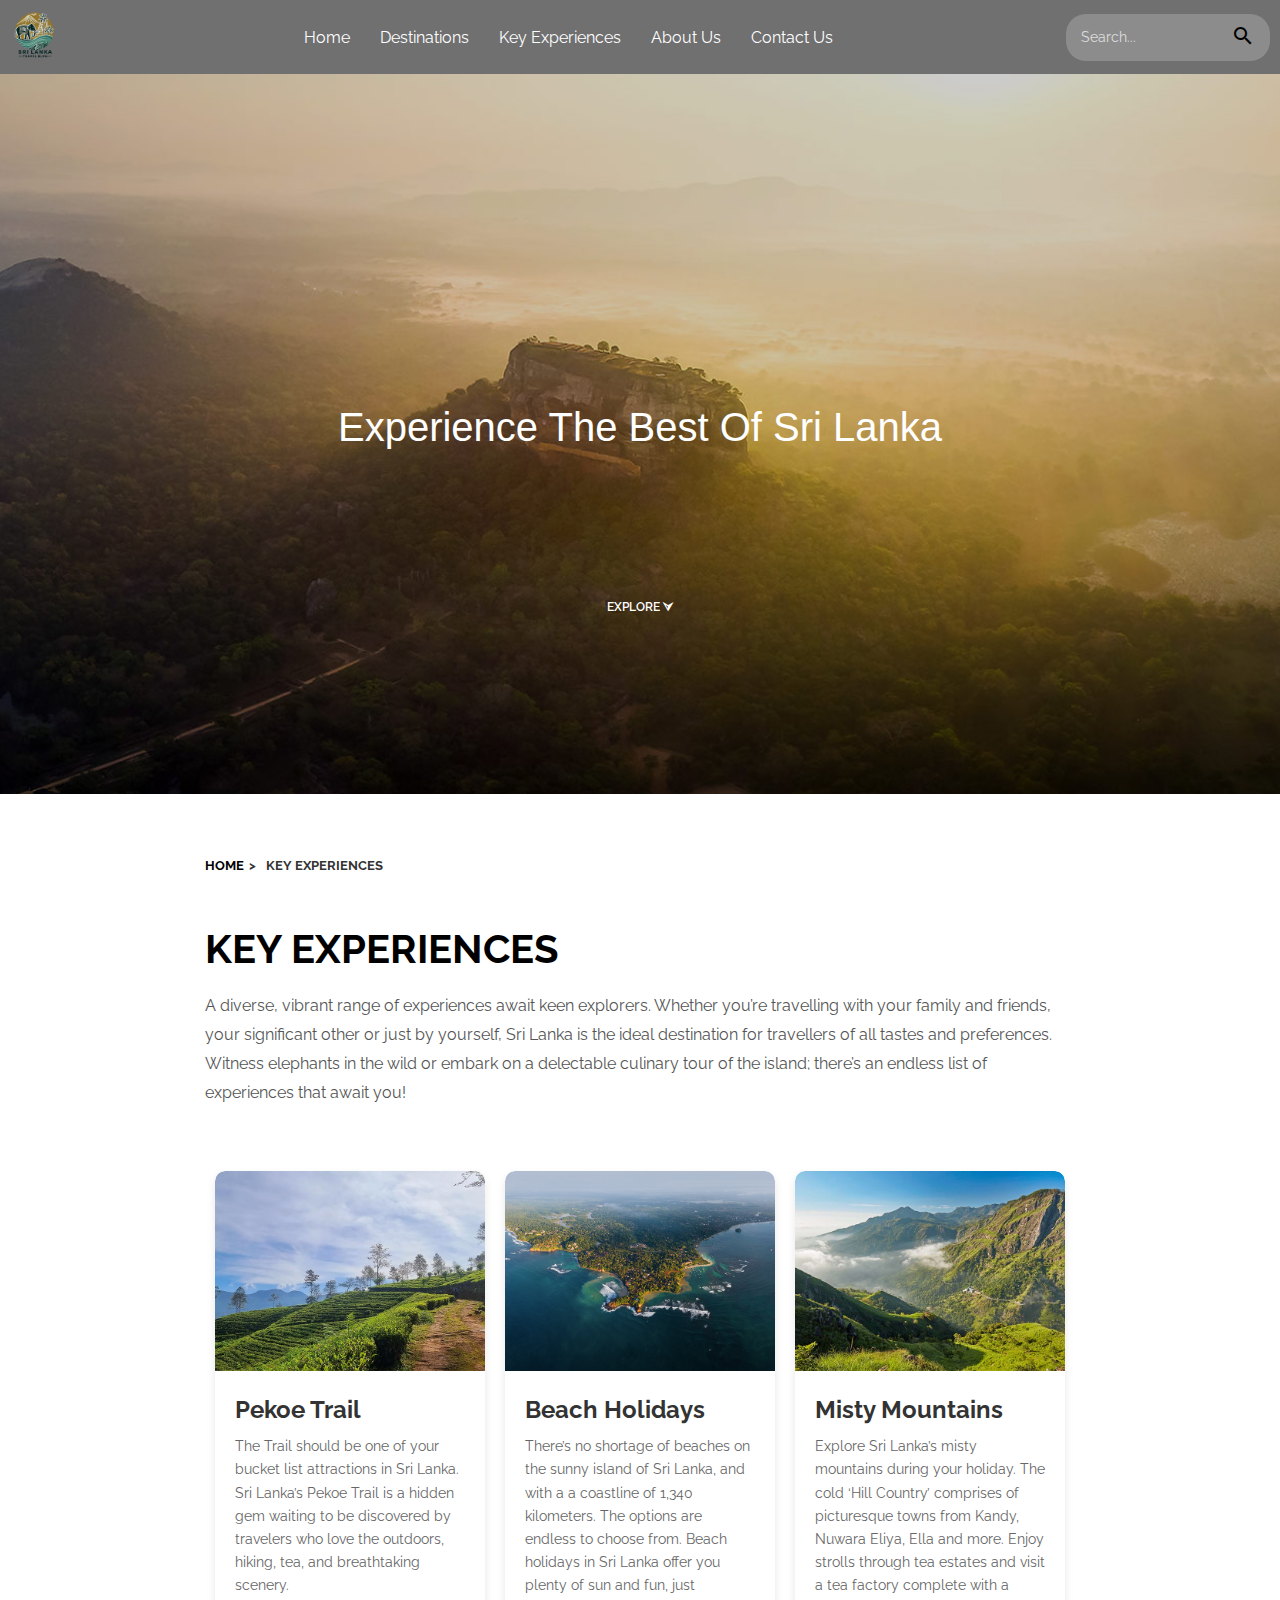
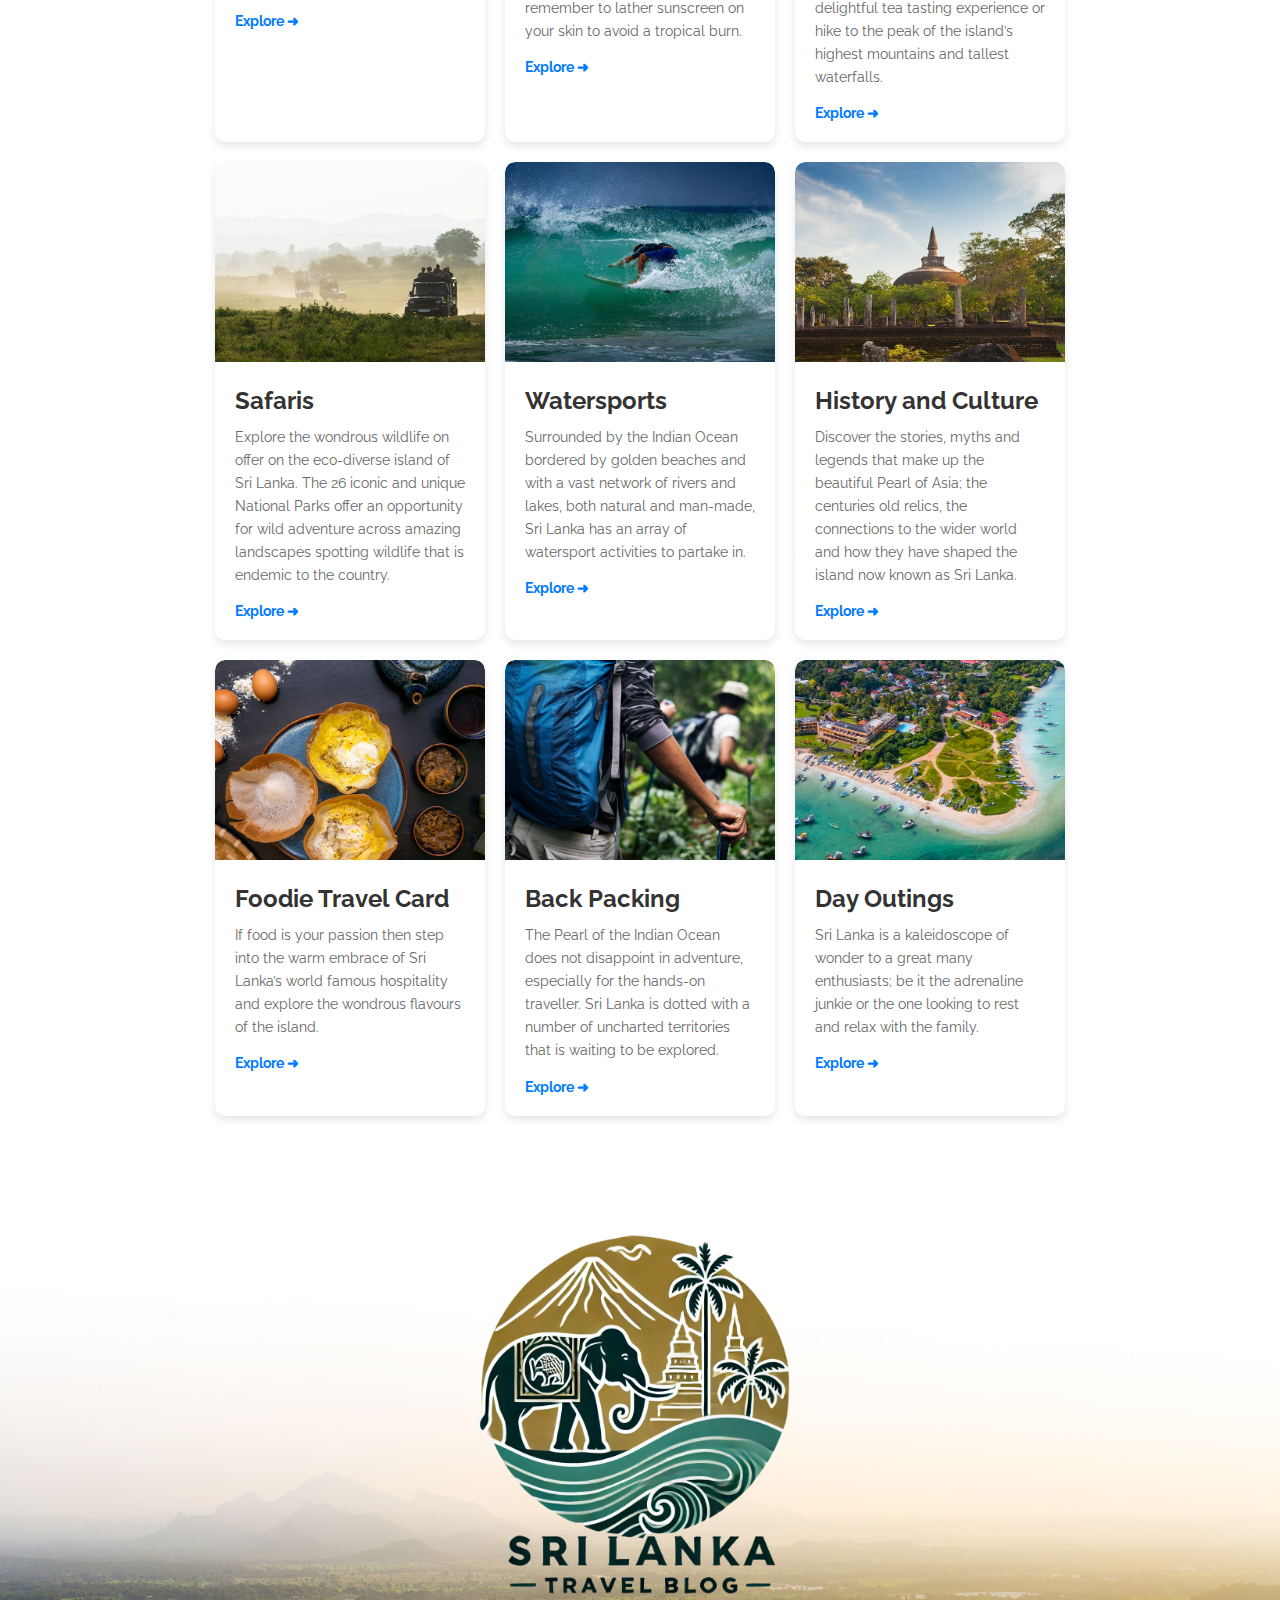
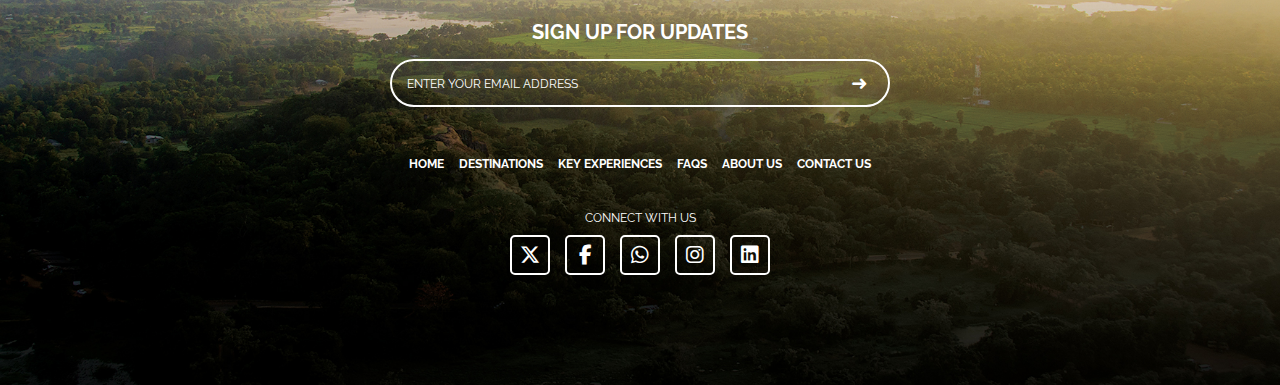
<file: keyexperiences.html>
<!DOCTYPE html>
<html lang="en">
<head>
    <meta charset="UTF-8">
    <meta name="viewport" content="width=device-width, initial-scale=1.0">
    <title>Love Sri Lanka</title>
    <link rel="stylesheet" href="styles.css">
	<link rel="apple-touch-icon" sizes="180x180" href="logo/apple-touch-icon.png">
	<link rel="icon" type="image/png" sizes="32x32" href="logo/favicon-32x32.png">
	<link rel="icon" type="image/png" sizes="16x16" href="logo/favicon-16x16.png">
	<link rel="manifest" href="logo/site.webmanifest">
    <link rel="stylesheet" href="https://cdnjs.cloudflare.com/ajax/libs/font-awesome/6.5.1/css/all.min.css">
    <link rel="preconnect" href="https://fonts.googleapis.com">
    <link rel="preconnect" href="https://fonts.gstatic.com">
    <link href="https://fonts.googleapis.com/css2?family=Raleway:wght@400;700&display=swap" rel="stylesheet">
    <link rel="stylesheet" href="https://fonts.googleapis.com/icon?family=Material+Icons">
</head>
<body>
    <!-- Navigation Bar with Search -->
    <header>
        <nav class="navbar">
			<!-- Hamburger icon for mobile -->
				<div class="hamburger-menu" id="hamburger-menu">
					<div class="bar"></div>
					<div class="bar"></div>
					<div class="bar"></div>
				</div>
            <a href="index.html" class="logo"><img src="logo/logo_pic.png" alt="Travel Blog Logo"></a>
            <ul class="nav-links">
                <li><a href="index.html">Home</a></li>             
                <li><a href="destinations.html">Destinations</a></li>
                <li><a href="keyexperiences.html">Key Experiences</a></li>
                <li><a href="about.html">About Us</a></li>
                <li><a href="contact.html">Contact Us</a></li>
            </ul>
            <div class="search-bar">
                <input type="text" placeholder="Search...">
                <button type="submit"><i class="material-icons">search</i></button>
            </div>
        </nav>
    </header>

    <section class="banner banner-keyexperiences">
		<h1>Experience The Best Of Sri Lanka</h1>
        <p>EXPLORE &#11163;</p>
    </section>

    <section class="after-banner">
		<ul class="after-banner-nav">
			<li class="item"><a class="after-banner-link" href="index.html" title="Home">Home</a></li> 
			<li class="item">key experiences</li>
		</ul>

		<div class="after-banner-text">
			<div class="inner">
				<h1>key experiences</h1>
					<div class="wrapper">
						<p>A diverse, vibrant range of experiences await keen explorers. 
						Whether you’re travelling with your family and friends, your significant 
						other or just by yourself, Sri Lanka is the ideal destination for travellers 
						of all tastes and preferences. Witness elephants in the wild or embark on a 
						delectable culinary tour of the island; there’s an endless list of experiences that await you!
						</p>
					</div>
			</div>
		</div>
    </section>
	
	<!--Card Section-->
	<div class="card-container">
	
		<!-- Pekoe Trail Card -->
		<div class="card">
			<img src="images/pekoetrail-card.jpg" alt="pekoetrail-card">
			<div class="card-content">
				<h3>Pekoe Trail</h3>
				<p>The Trail should be one of your bucket list attractions in Sri Lanka. Sri Lanka’s Pekoe 
				Trail is a hidden gem waiting to be discovered by travelers who love the outdoors, hiking, tea, 
				and breathtaking scenery.</p>
				<a href="pekoetrail.html" class="explore-link">Explore &#10140;</a>
			</div>
		</div>

		<!-- Beach Holidays -->
		<div class="card">
			<img src="images/beachholidays-card.jpg" alt="Beach Holidays">
			<div class="card-content">
				<h3>Beach Holidays</h3>
				<p>There’s no shortage of beaches on the sunny island of Sri Lanka, and with a a coastline of 1,340 kilometers.  
				The options are endless to choose from. Beach holidays in Sri Lanka offer you plenty of sun and fun, just remember 
				to lather sunscreen on your skin to avoid a tropical burn.</p>
				<a href="beachholidays.html" class="explore-link">Explore &#10140;</a>
			</div>
		</div>

		<!-- Misty Mountains Card -->
		<div class="card">
			<img src="images/mistymountains-card.jpg" alt="Misty Mountains">
			<div class="card-content">
				<h3>Misty Mountains</h3>
				<p>Explore Sri Lanka’s misty mountains during your holiday. The cold ‘Hill Country’ comprises 
				of picturesque towns from Kandy, Nuwara Eliya, Ella and more. Enjoy strolls through tea estates 
				and visit a tea factory complete with a delightful tea tasting experience or hike to the peak of 
				the island’s highest mountains and tallest waterfalls.</p>
				<a href="mistymountains.html" class="explore-link">Explore &#10140;</a>
			</div>
		</div>
		
		<!-- Safaris Card -->
		<div class="card">
			<img src="images/safaris-card.jpg" alt="Safaris">
			<div class="card-content">
				<h3>Safaris</h3>
				<p>Explore the wondrous wildlife on offer on the eco-diverse island of Sri Lanka. 
				The 26 iconic and unique National Parks offer an opportunity for wild adventure across 
				amazing landscapes spotting wildlife that is endemic to the country.</p>
				<a href="safaris.html" class="explore-link">Explore &#10140;</a>
			</div>
		</div>

		<!-- Watersports Card -->
		<div class="card">
			<img src="images/watersports-card.jpg" alt="Watersports">
			<div class="card-content">
				<h3>Watersports</h3>
				<p>Surrounded by the Indian Ocean bordered by golden beaches and with a vast network of 
				rivers and lakes, both natural and man-made, Sri Lanka has an array of watersport activities to partake in.</p>
				<a href="watersports.html" class="explore-link">Explore &#10140;</a>
			</div>
		</div>

		<!-- History and Culture Card -->
		<div class="card">
			<img src="images/historyandculture-card.jpg" alt="History and Culture">
			<div class="card-content">
				<h3>History and Culture</h3>
				<p>Discover the stories, myths and legends that make up the beautiful Pearl of Asia; 
				the centuries old relics, the connections to the wider world and how they have shaped 
				the island now known as Sri Lanka.</p>
				<a href="historyandculture.html" class="explore-link">Explore &#10140;</a>
			</div>
		</div>
		
		<!-- Foodie Travel Card -->
		<div class="card">
			<img src="images/foodietravel-card.jpg" alt="Foodie Travel Card">
			<div class="card-content">
				<h3>Foodie Travel Card</h3>
				<p>If food is your passion then step into the warm embrace of Sri Lanka’s world famous 
				hospitality and explore the wondrous flavours of the island.</p>
				<a href="foodietravel.html" class="explore-link">Explore &#10140;</a>
			</div>
		</div>

		<!-- Back Packing Card -->
		<div class="card">
			<img src="images/backpacking-card.jpg" alt="Back Packing">
			<div class="card-content">
				<h3>Back Packing</h3>
				<p>The Pearl of the Indian Ocean does not disappoint in adventure, especially for 
				the hands-on traveller. Sri Lanka is dotted with a number of uncharted territories 
				that is waiting to be explored.</p>
				<a href="backpacking.html" class="explore-link">Explore &#10140;</a>
			</div>
		</div>

		<!-- Day Outings Card -->
		<div class="card">
			<img src="images/dayoutings-card.jpg" alt="Day Outings">
			<div class="card-content">
				<h3>Day Outings</h3>
				<p>Sri Lanka is a kaleidoscope of wonder to a great many enthusiasts; be it the 
				adrenaline junkie or the one looking to rest and relax with the family.</p>
				<a href="dayoutings.html" class="explore-link">Explore &#10140;</a>
			</div>
		</div>
		
	</div>

    <!-- Footer -->
    <footer class="footer">
		<img src="logo/logo_pic.png">
        <div class="footer-signup">
            <h2>SIGN UP FOR UPDATES</h2>
            <form class="signup-form">
                <input type="email" placeholder="ENTER YOUR EMAIL ADDRESS" required>
                <button type="submit">&#10140;</button>
            </form>
        </div>
        
        <nav class="footer-nav">
            <a href="index.html">Home</a>
            <a href="destinations.html">Destinations</a>
            <a href="keyexperiences.html">Key Experiences</a>
            <a href="faq.html">FAQs</a>
            <a href="about.html">About Us</a>
            <a href="contact.html">Contact Us</a>
        </nav>
        
        <div class="footer-social">
            <p>CONNECT WITH US</p>
            <div class="social-media">
                <a href="https://x.com/saz_nfs"><i class="fa-brands fa-x-twitter"></i></a>
                <a href="https://m.me/mohamed.zazni.3"><i class="fa-brands fa-facebook-f"></i></a>
                <a href="https://wa.me/94772998266?text=Hi!%20I%20want%20to%20know%20about%20travel%20places"><i class="fa-brands fa-whatsapp"></i></a>
                <a href="https://ig.me/m/saz_nfs"><i class="fa-brands fa-instagram"></i></a>
                <a href="https://www.linkedin.com/in/mohammed-sazni-9a0261325"><i class="fa-brands fa-linkedin"></i></a>
            </div>
        </div>
    </footer>

<script src="script.js"></script>
</body>
</html>
</file>
<file: styles.css>
/* Reset and Base Styling */
* {
    box-sizing: border-box;
    margin: 0;
    padding: 0;
    font-family: 'Raleway', sans-serif; /* Ensure font matches HTML */
    color: black;
}

body {
    background-color: #fff;
}

/* Navbar */
.navbar {
    display: flex;
    justify-content: space-between;
    align-items: center;
    padding: 10px;
    background-color: rgba(51, 51, 51, 0.7); /* Slight transparency */
    width: 100%;
    top: 0;
    z-index: 10;
}

.logo img {
    width: 50px; /* Adjust logo size here */
    height: auto;
}

.nav-links {
    list-style-type: none;
    display: flex;
    gap: 20px;
}

.nav-links li {
    margin-left: 10px;
}

.nav-links a {
    color: #fff;
    text-decoration: none;
    font-size: 16px;
    transition: color 0.3s;
}

.nav-links a:hover {
    color: #ddd; /* Adds hover effect */
}

.search-bar {
    display: flex;
    align-items: center;
    background-color: rgba(255, 255, 255, 0.2); /* Transparent background */
    border-radius: 20px;
    padding: 5px 10px;
}

.search-bar input {
    border: none;
    outline: none;
    padding: 5px;
    font-size: 14px;
    background: transparent;
    color: white;
    width: 150px;
}

.search-bar button {
    background: none;
    border: none;
    cursor: pointer;
    padding: 5px;
}

.search-bar input::placeholder {
    color: #fff;
    opacity: 0.7;
}

/* Banner Section */
.banner {
    color: #fff;
    text-align: center;
    height: 80vh;
    display: flex;
    flex-direction: column;
    justify-content: center;
    align-items: center;
}
.banner-home {
	background: url('images/home.jpg') no-repeat center center/cover;
}

.banner h1 {
	font-family: 'Arimo', sans-serif;
    font-size: 40px;
    color: white;
    font-weight: 400;
	margin-top: 150px;
}

.banner p {
    font-size: 12px;
    color: white;
    font-weight: 600;
    margin-top: 150px;
    cursor: pointer;
}

/* Content Section */
.content-section {
    display: flex;
    max-width: 1200px;
    padding: 40px;
    gap: 20px;
    margin: 50px auto;
}

.left-content {
    text-align: left;
    font-weight: bold;
    line-height: 0.8;
    margin-top: 70px;
    flex: 1;
}

.left-content h1 {
    font-size: 80px;
}

.left-content h2 {
    font-size: 40px;
}

.right-content {
    flex: 1;
}

.right-content h2 {
    font-size: 1.5rem;
    font-weight: bold;
    margin-bottom: 10px;
}

.right-content p {
    font-size: 1rem;
    line-height: 1.6;
    margin-bottom: 10px;
}

.about-link {
    display: inline-block;
    margin-top: 20px;
    font-weight: bold;
    text-decoration: none;
    color: #000;
    transition: color 0.3s;
}

.about-link:hover {
    color: #555;
}

/* Destination Short Section */
.destinationShort {
    background-color: #F6F6F6;
    display: flex;
    text-align: left;
    padding: 100px 110px;
    gap: 40px;
}

.destinationShort h1 {
    font-size: 70px;
    font-weight: 700;
    text-transform: uppercase;
}

.destinationShort h2 {
    font-size: 40px;
    font-weight: 500;
    text-transform: uppercase;
}

.left-destinationShort, .right-destinationShort {
    flex: 1;
}

.right-destinationShort {
    line-height: 1.6;
    font-size: 1rem;
}

.destination-link {
    display: inline-block;
    margin-top: 20px;
    font-weight: bold;
    text-decoration: none;
    color: #000;
    transition: color 0.3s;
}

.destination-link:hover {
    color: #555;
}

/* Footer Styling */
.footer {
    background: url('images/footer.jpg') no-repeat center center/cover;
    color: white;
    padding: 100px 0;
    text-align: center;
}

.footer img {
	width: 400px; /* Adjust pic size here */
    height: auto;
}

.footer-signup {
    margin-bottom: 30px;
}

.footer-signup h2 {
    font-size: 20px;
	color: white;
    margin-bottom: 15px;
    text-transform: uppercase;
}

.signup-form {
    display: inline-flex;
    align-items: center;
    border: 2px solid #fff;
    border-radius: 30px;
    overflow: hidden;
    max-width: 500px;
    width: 100%;
}

.signup-form input[type="email"] {
    padding: 10px 15px;
    border: none;
    outline: none;
    flex: 1;
    font-size: 16px;
    background: transparent;
    color: white;
}

.signup-form button {
    background: none;
    color: #fff;
    border: none;
    padding: 10px 20px;
    cursor: pointer;
    font-size: 20px;
}

.signup-form input::placeholder {
    color: white;
    font-size: 12px;
}

.footer-nav {
    display: flex;
    justify-content: center;
    gap: 15px;
    padding: 20px 0;
    flex-wrap: wrap;
}

.footer-nav a {
    color: white;
    text-decoration: none;
    font-size: 12px;
	font-weight: bold;
    text-transform: uppercase;
    transition: color 0.3s;
}

.footer-nav a:hover {
    color: #ddd;
}

.footer-social {
    margin-top: 20px;
}

.footer-social p {
    margin-bottom: 10px;
    font-size: 12px;
    text-transform: uppercase;
	color: white;
}

.social-media {
    display: flex;
    justify-content: center;
    gap: 15px;
    margin: 10px auto;
}

.social-media a {
    display: inline-flex;
    justify-content: center;
    align-items: center;
    width: 40px;
    height: 40px;
    background: transparent;
    border: 2px solid #fff;
    border-radius: 5px;
    text-decoration: none;
    transition: background 0.5s, color 0.5s;
}

.social-media a:hover {
    background: #fff;
    color: #444;
}

.social-media a i {
    font-size: 20px;
    color: #fff;
}

.social-media a:hover i {
    color: #444;
}

/* After banner styles */
.after-banner {
    padding-top: 5%;
	padding-left: 16%;
	padding-right: 16%;
    text-align: left;
}

.after-banner ul {
    list-style: none;
    padding: 0;
    display: flex;
    gap: 10px;
}

.after-banner-link {
	text-decoration: none;
}

.after-banner .item {
    font-weight: bold;
    text-transform: uppercase;
    color: #333;
    font-size: 0.8rem;
}

.after-banner .item::after {
    content: ">";
    margin-left: 5px;
    color: #333;
}

.after-banner .item:last-child::after {
    content: "";
}

/* After Banner text styles */
.after-banner-text {
	padding-top:6%;
}

.after-banner-text .inner h1 {
    font-size: 2.5rem;
    font-weight: bold;
    text-transform: uppercase;
    margin-bottom: 20px;
    color: #000;
}

.after-banner-text .inner p {
    font-size: 1rem;
    color: #555;
    line-height: 1.8;
}

.after-banner-text img {
	width: 100%;
	vertical-align: top;
    max-width: 100%;
	text-align: center;
	padding-top: 8%;
	padding-bottom: 8%;
}

/*Destinations page styles*/

.banner-destinations {
	background: url('images/destinations.jpg') no-repeat center center/cover;
}

.after-destinations-text h2 {
	padding-bottom: 2%;
}

.after-destinations-text p {
	line-height: 1.7;
}

/* Card Container */
.card-container {
    display: flex;
    flex-wrap: wrap;
    gap: 20px;
    justify-content: center;
    padding-top: 5%;
	padding-left: 16%;
	padding-right: 16%;
}

/* Individual Card */
.card {
    background-color: #fff;
    border-radius: 10px;
    box-shadow: 0 4px 8px rgba(0, 0, 0, 0.1);
    overflow: hidden;
    width: 270px;
    transition: transform 0.3s ease;
}

.card:hover {
    transform: translateY(-5px);
}

/* Card Image */
.card img {
    width: 100%;
    height: 200px;
    object-fit: cover;
    border-top-left-radius: 10px;
    border-top-right-radius: 10px;
}

/* Card Content */
.card-content {
    padding: 20px;
    text-align: left;
}

/* Card Title */
.card-content h3 {
    font-size: 1.5rem;
    font-weight: bold;
    margin: 0 0 10px;
    color: #333;
}

/* Card Text */
.card-content p {
    font-size: 0.9rem;
    color: #666;
    margin-bottom: 15px;
    line-height: 1.6;
}

/* Explore Link */
.explore-link {
    font-size: 0.9rem;
    font-weight: bold;
    color: #007BFF;
    text-decoration: none;
    display: inline-flex;
    align-items: center;
}

.explore-link:hover {
    color: #0056b3;
}

/*key-experiences page styles*/
.banner-keyexperiences {
	background: url('images/key-experiences.jpg') no-repeat center center/cover;
}

/*About-Us page styles*/
.banner-about {
	background: url('images/about.jpg') no-repeat center center/cover;
}

/*Contact-Us page styles*/
.banner-contact {
	background: url('images/contact.jpg') no-repeat center center/cover;
}


iframe {
    width: 100%; /* Make the iframe take up the full width of its container */
    height: 850px; /* Set initial height to 0 */
    padding-top: 5%; /* Aspect ratio: 16:9 (can adjust for other ratios) */
    border: none; /* Remove border */
    position: relative; /* Position relative for responsive behavior */
}

/* Hamburger Menu */
.hamburger-menu {
    display: none;
}

@media (max-width: 768px) {
	
	.banner-home {
		background: url('images/mobile-home.jpg') no-repeat center center/cover;
		height: 50vh;
	}
	
	.navbar {
        align-items: flex-start;
    }
	
	.logo {
		display: none;
	}
	
    /* Hide the normal navigation links and search bar on mobile */
    .nav-links {
        display: none;
        flex-direction: column;
        width: 100%;
    }

    .nav-links li {
        text-align: center;
        padding: 10px;
        width: 80%;
    }

    /* Show hamburger menu on mobile */
    .hamburger-menu {
        display: flex;
        flex-direction: column;
        cursor: pointer;
		
    }

    .bar {
        width: 30px;
        height: 4px;
        margin: 6px 0;
        background-color: #333;
    }

    /* Show the nav links when active */
    .nav-links.active {
        display: block;
    }

	
    /* Search bar */
    .search-bar {
		display: none;
    }

    .banner {
        text-align: center;
        padding: 50px 10px;
    }

    /* Adjusting the after-banner section */
    .after-banner {
        padding: 20px;
        text-align: center;
    }
	
	.left-content, .right-content {
    text-align: center;
	}
	
	.destinationShort {
		text-align: center;
	}
	
    /* Card section */
    .card-container {
        display: block;
        padding: 10px;
    }

    .card {
        width: 100%;
        margin-bottom: 20px;
    }

    .card img {
        width: 100%;
        height: auto;
    }

    .card-content {
        padding: 10px;
    }

    .explore-link {
        display: block;
        margin-top: 10px;
        text-align: center;
    }


	/* Footer Adjustments */
    .footer {
        padding: 40px 10px; /* Reduces padding on smaller screens */
    }

    .signup-form {
        display: flex; /* Stacks email input and button */
        width: 100%; /* Makes it full width on small screens */
		max-width: 400px;
    }

    .signup-form input[type="email"] {
        width: 100%; /* Full width for input */
        margin-bottom: 6px; /* Adds spacing between input and button */
    }

    /* Social Media Icon Adjustments */
    .social-media a {
        width: 30px; /* Reduces icon size */
        height: 30px;
    }
    .navbar {
        padding: 10px;
    }
    .banner h1 {
        font-size: 32px;
    }
    .content-section {
        flex-direction: column;
        padding: 20px;
    }
    .left-content h1 {
        font-size: 48px;
    }
    .left-content h2 {
        font-size: 24px;
    }
    .destinationShort {
        flex-direction: column;
        padding: 40px 20px;
    }
    .destinationShort h1 {
        font-size: 36px;
    }
    .destinationShort h2 {
        font-size: 24px;
    }
}

@media screen and (max-width: 480px) {
    .search-bar input {
        padding: 10px;
        font-size: 14px;
    }

    .navbar {
        padding: 10px;
    }
}
</file>
